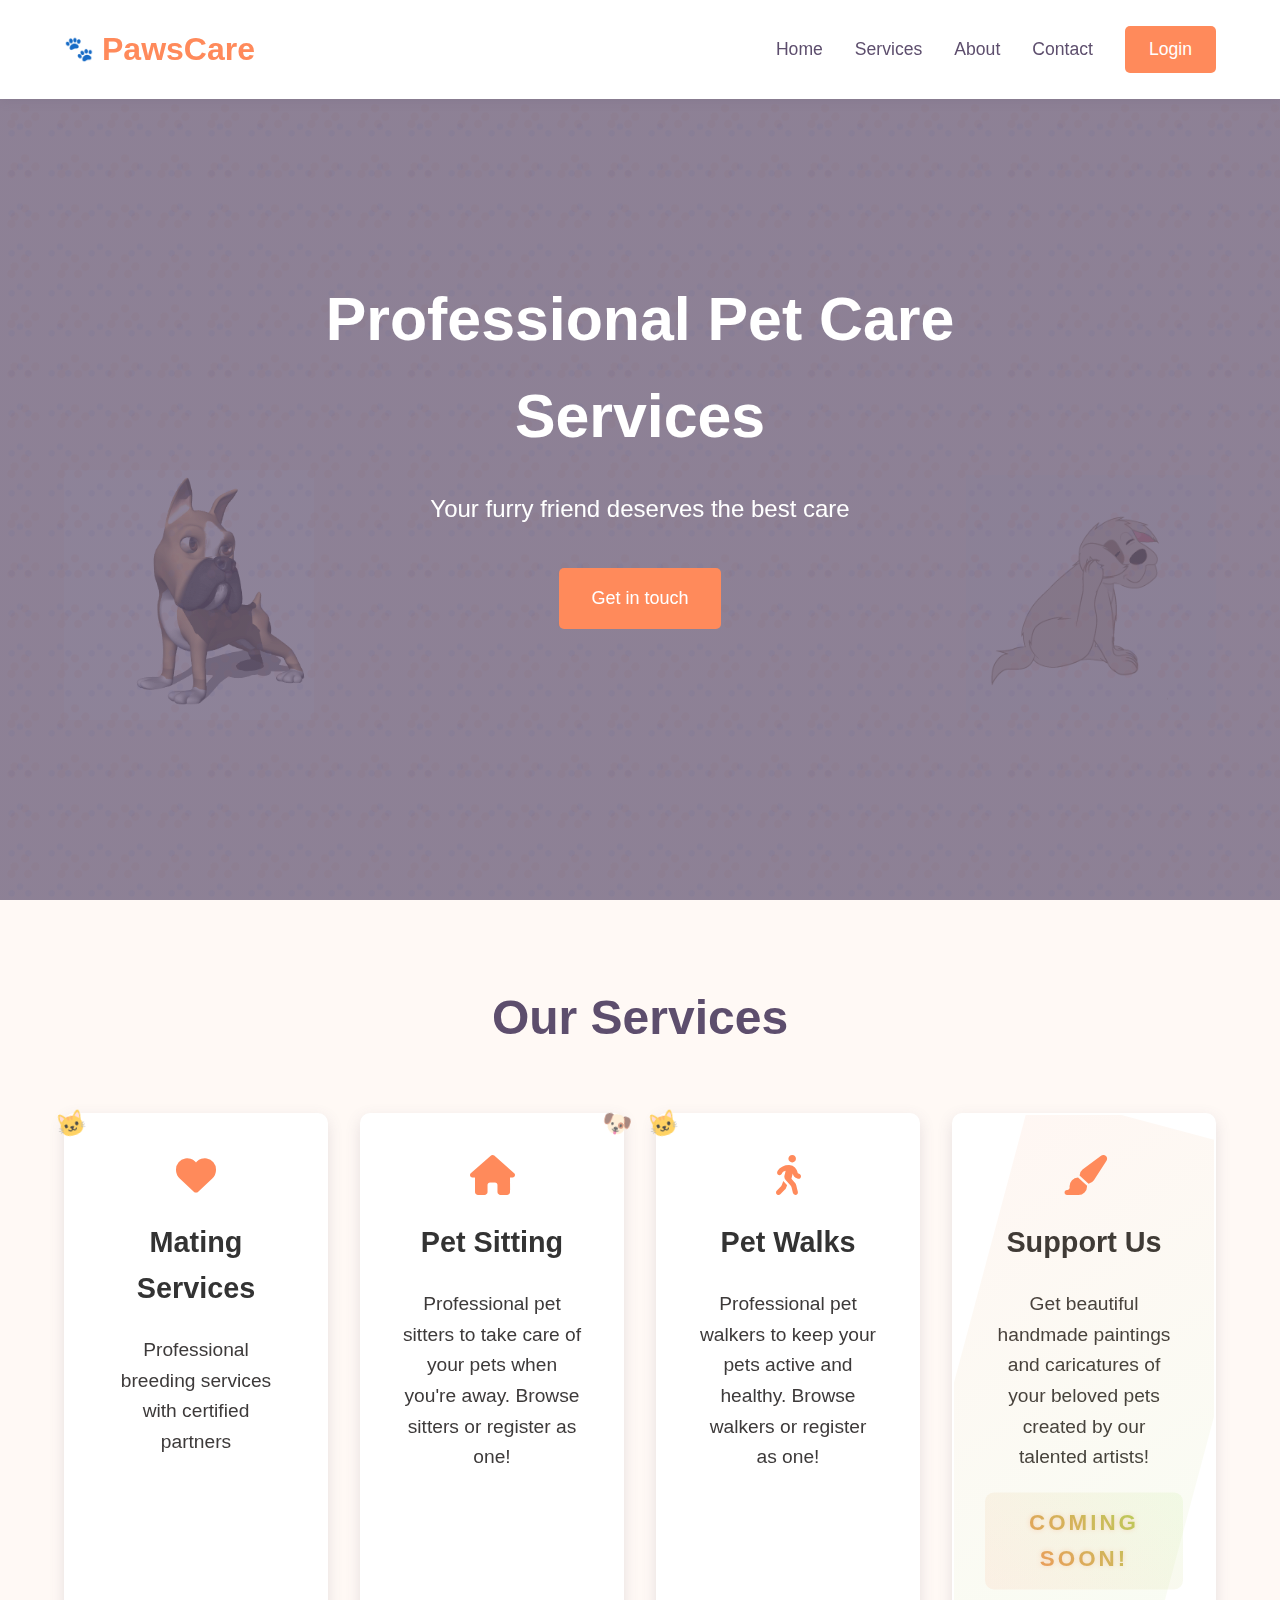
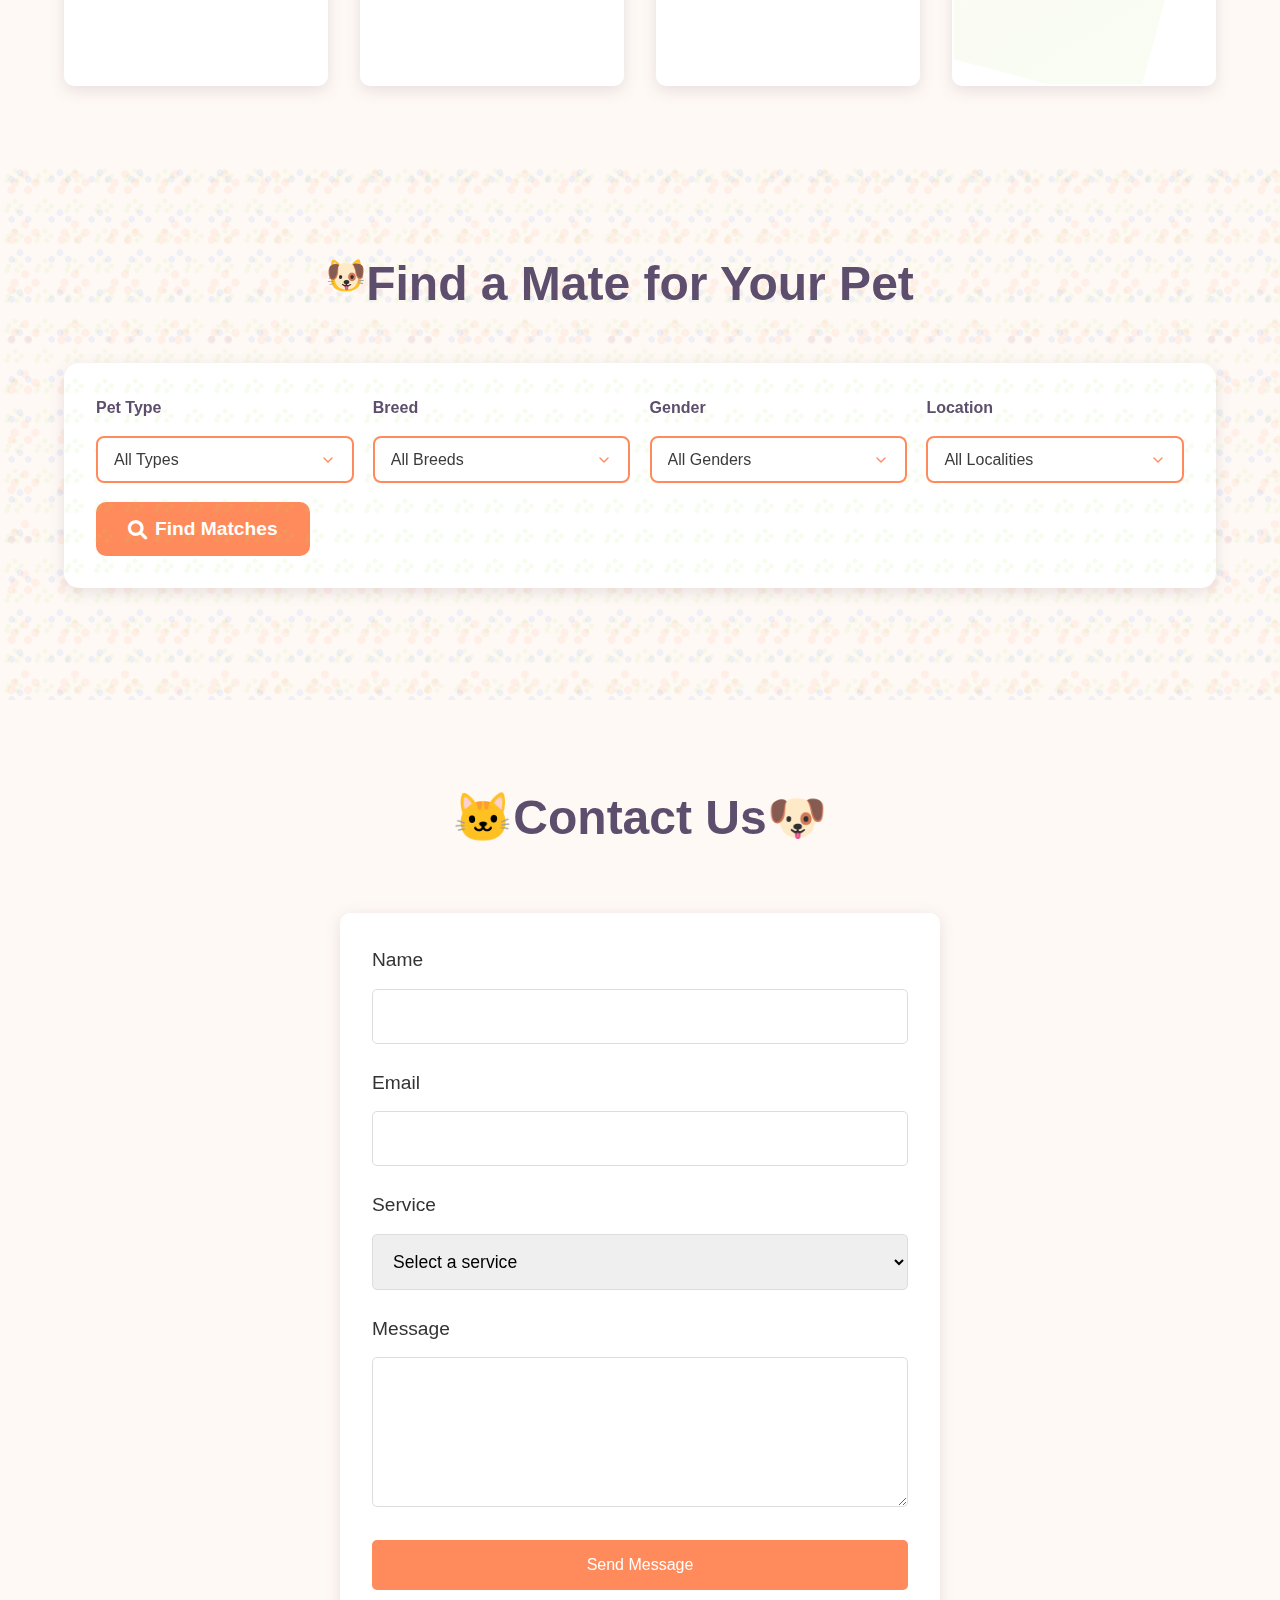
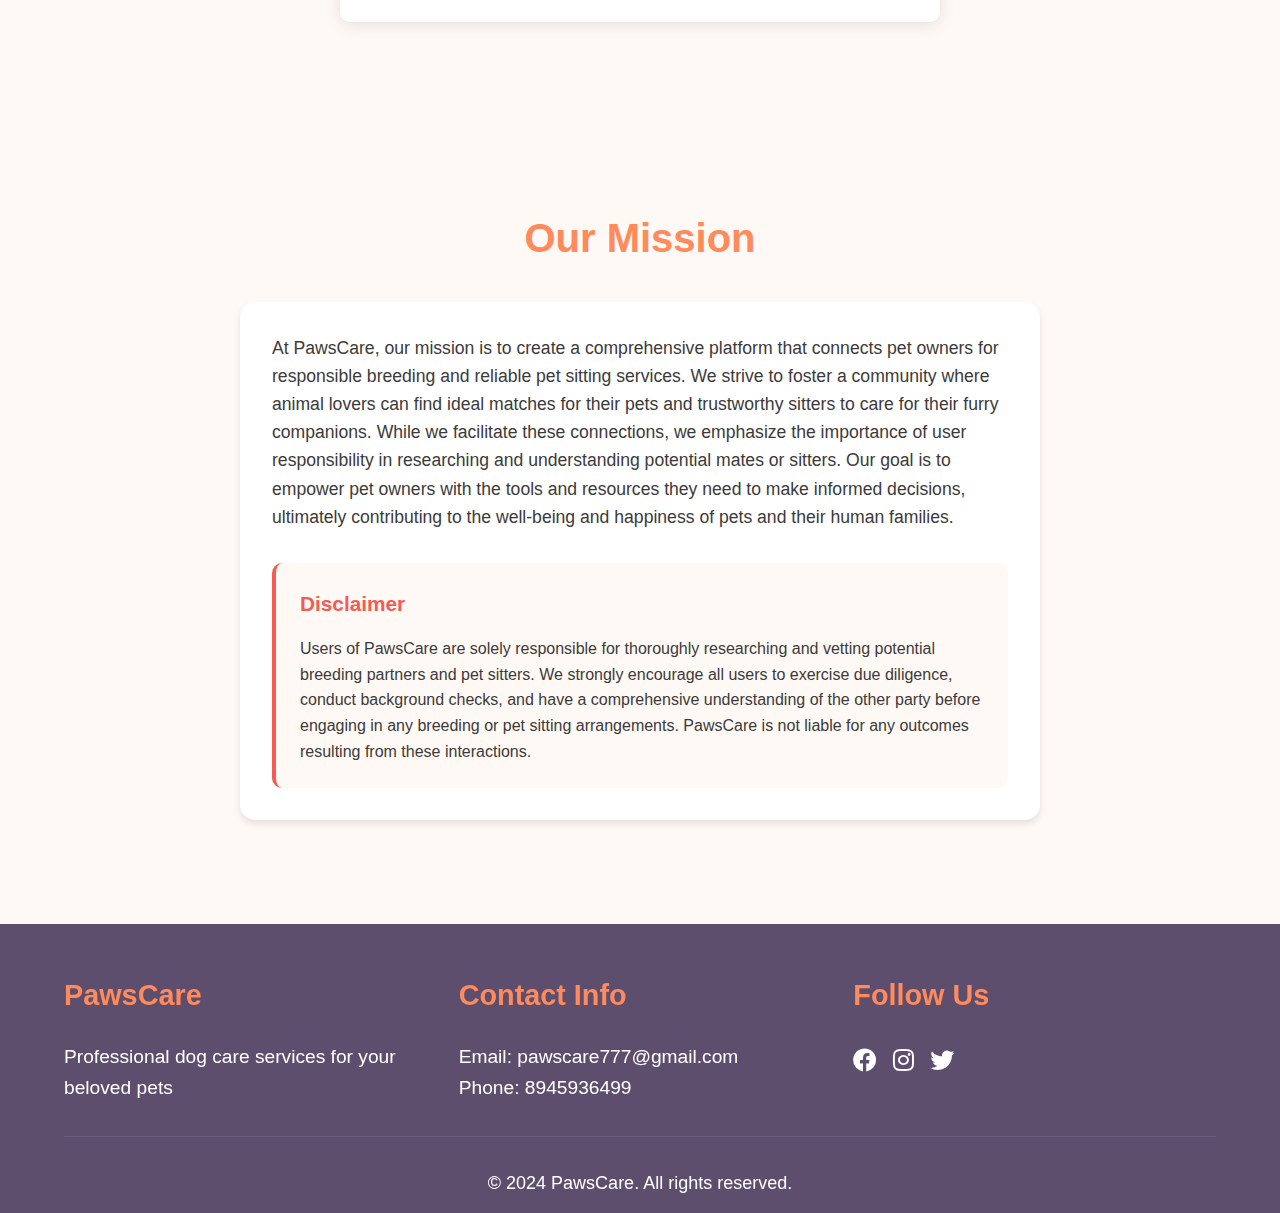
<file: index.html>
<!DOCTYPE html>
<html lang="en">
<head>
    <meta charset="UTF-8">
    <meta name="viewport" content="width=device-width, initial-scale=1.0">
    <title>PawsCare - Dog Services</title>
    <link rel="stylesheet" href="styles.css">
    <link rel="stylesheet" href="https://cdnjs.cloudflare.com/ajax/libs/font-awesome/6.0.0/css/all.min.css">
</head>
<body>
    <img src="images/pi7rqj85T.gif" alt="Decorative left" class="decorative-left">
    <img src="images/pc7rqMoLi.gif" alt="Decorative right" class="decorative-right">
    <!-- Auth Modal -->
    <div id="authModal" class="modal">
        <div class="modal-content">
            <span class="close-modal">&times;</span>
            <div class="auth-tabs">
                <button class="auth-tab active" data-tab="login">Login</button>
                <button class="auth-tab" data-tab="signup">Sign Up</button>
                                </div>
            
            <!-- Login Form -->
            <div id="loginForm" class="auth-form active">
                <h2>Login</h2>
                <form id="loginFormElement">
                    <div class="form-group">
                        <label for="loginEmail">Email</label>
                        <input type="email" id="loginEmail" required>
                            </div>
                    <div class="form-group">
                        <label for="loginPassword">Password</label>
                        <input type="password" id="loginPassword" required>
                        </div>
                    <button type="submit" class="submit-button">Login</button>
                </form>
                <p class="auth-switch">Don't have an account? <a href="#" class="switch-to-signup">Sign Up</a></p>
                    </div>

            <!-- Sign Up Form -->
            <div id="signupForm" class="auth-form">
                <h2>Sign Up</h2>
                <form id="signupFormElement">
                    <div class="form-group">
                        <label for="signupName">Full Name</label>
                        <input type="text" id="signupName" required>
                </div>
                    <div class="form-group">
                        <label for="signupEmail">Email</label>
                        <input type="email" id="signupEmail" required>
                </div>
                    <div class="form-group">
                        <label for="signupPhone">Phone Number</label>
                        <input type="tel" id="signupPhone" required>
            </div>
                    <div class="form-group">
                        <label for="signupPassword">Password</label>
                        <input type="password" id="signupPassword" required>
        </div>
                    <button type="submit" class="submit-button">Sign Up</button>
                </form>
                <p class="auth-switch">Already have an account? <a href="#" class="switch-to-login">Login</a></p>
        </div>

            <!-- OTP Verification Form -->
            <div id="otpForm" class="auth-form">
                <h2>Verify OTP</h2>
                <p class="otp-message">We've sent an OTP to your email/phone</p>
                <form id="otpFormElement">
                    <div class="form-group">
                        <label for="otp">Enter OTP</label>
                        <input type="text" id="otp" maxlength="6" required>
            </div>
                    <button type="submit" class="submit-button">Verify</button>
                </form>
                <p class="resend-otp">Didn't receive OTP? <a href="#" id="resendOtp">Resend</a></p>
                        </div>
                    </div>
                </div>

    <!-- Add Auth Button to Navbar -->
    <header>
        <nav class="navbar">
            <div class="logo">
                <h1>PawsCare</h1>
                        </div>
            <ul class="nav-links">
                <li><a href="#home">Home</a></li>
                <li><a href="#services">Services</a></li>
                <li><a href="#mission-statement">About</a></li>
                <li><a href="#contact">Contact</a></li>
                <li><button id="authButton" class="auth-button">Login</button></li>
            </ul>
            <div class="hamburger">
                <span></span>
                <span></span>
                <span></span>
                    </div>
        </nav>
    </header>

    <main>
        <section id="home" class="hero">
            <div class="hero-content">
                <h2>Professional Pet Care Services</h2>
                <p>Your furry friend deserves the best care</p>
                <a href="#contact" class="cta-button">Get in touch</a>
                </div>
        </section>

        <section id="services" class="services">
            <h2>Our Services</h2>
            <div class="services-grid">
                <div class="service-card" onclick="showPetProfileModal()">
                    <i class="fas fa-heart"></i>
                    <h3>Mating Services</h3>
                    <p>Professional breeding services with certified partners</p>
                        </div>
                <div class="service-card" onclick="showPetSittingModal()">
                    <i class="fas fa-home"></i>
                    <h3>Pet Sitting</h3>
                    <p>Professional pet sitters to take care of your pets when you're away. Browse sitters or register as one!</p>
                    </div>
                <div class="service-card" onclick="showPetWalksModal()">
                    <i class="fas fa-walking"></i>
                    <h3>Pet Walks</h3>
                    <p>Professional pet walkers to keep your pets active and healthy. Browse walkers or register as one!</p>
                </div>
                <div class="service-card" onclick="openPrintifyDesigner('all')">
                    <i class="fas fa-paint-brush"></i>
                    <h3>Support Us</h3>
                    <p>Get beautiful handmade paintings and caricatures of your beloved pets created by our talented artists!</p>
                    <div class="coming-soon-wrapper">
                        <span class="coming-soon-text">Coming Soon!</span>
                        <div class="paw-prints">
                            <i class="fas fa-paw"></i>
                            <i class="fas fa-paw"></i>
                            <i class="fas fa-paw"></i>
                        </div>
                    </div>
                </div>
            </div>
        </section>

        <!-- Support Us Modal -->
        <div id="printifyModal" class="modal">
            <div class="modal-content scrollable">
                <span class="close" onclick="closeModal('printifyModal')">&times;</span>
                <div class="design-options">
                    <h3>Custom Pet Artwork</h3>
                    <p class="design-description">Transform your beloved pet's photos into stunning handmade artwork created by our talented artists</p>
                    
                    <div class="artwork-options">
                        <div class="art-option">
                            <div class="art-preview">
                                <i class="fas fa-paint-brush"></i>
                                <h4>Handmade Paintings</h4>
                                <p>Beautiful, custom paintings of your pet in various styles and mediums</p>
                                <ul class="art-details">
                                    <li>Multiple size options available</li>
                                    <li>Choice of watercolor, acrylic, or oil</li>
                                    <li>Includes digital proof approval</li>
                                    <li>2-3 weeks completion time</li>
                                </ul>
                            </div>
                        </div>
                        
                        <div class="art-option">
                            <div class="art-preview">
                                <i class="fas fa-pencil-alt"></i>
                                <h4>Pet Caricatures</h4>
                                <p>Fun and playful caricature drawings that capture your pet's personality</p>
                                <ul class="art-details">
                                    <li>Digital or traditional medium</li>
                                    <li>Various styles available</li>
                                    <li>Perfect for gifts</li>
                                    <li>1-2 weeks completion time</li>
                                </ul>
                            </div>
                        </div>
                    </div>
                    
                    <div class="order-section">
                        <h4>Request Your Custom Artwork</h4>
                        <form id="artworkOrderForm">
                            <div class="form-group">
                                <label for="artworkType">Select Artwork Type:</label>
                                <select id="artworkType" required>
                                    <option value="">Choose an option</option>
                                    <option value="painting">Handmade Painting</option>
                                    <option value="caricature">Pet Caricature</option>
                                </select>
                            </div>
                            
                            <div class="form-group">
                                <label for="artworkSize">Size:</label>
                                <select id="artworkSize" required>
                                    <option value="">Choose a size</option>
                                    <option value="small">Small (8x10")</option>
                                    <option value="medium">Medium (11x14")</option>
                                    <option value="large">Large (16x20")</option>
                                </select>
                            </div>
                            
                            <div class="form-group">
                                <label for="artworkMedium">Medium:</label>
                                <select id="artworkMedium" required>
                                    <option value="">Choose a medium</option>
                                    <option value="watercolor">Watercolor</option>
                                    <option value="acrylic">Acrylic</option>
                                    <option value="oil">Oil Paint</option>
                                    <option value="digital">Digital</option>
                                </select>
                            </div>
                            
                            <div class="form-group">
                                <label for="petPhoto">Upload Pet Photo:</label>
                                <input type="file" id="petPhoto" accept="image/*" required>
                                <span class="file-info">Please provide a clear, high-quality photo of your pet</span>
                            </div>
                            
                            <div class="form-group">
                                <label for="specialInstructions">Special Instructions:</label>
                                <textarea id="specialInstructions" rows="4" placeholder="Any specific details or requests for the artist?"></textarea>
                            </div>
                            
                            <button type="submit" class="btn btn-primary">Submit Request</button>
                        </form>
                    </div>
                </div>
            </div>
        </div>

        <!-- Pet Profile Modal -->
        <div id="petProfileModal" class="modal">
            <div class="modal-content">
                <span class="close-modal">&times;</span>
                <h2>Register Your Pet for Mating</h2>
                <form id="petProfileForm">
                    <div class="form-row">
                        <div class="form-group">
                            <label for="petName">Pet Name</label>
                            <input type="text" id="petName" required>
                                </div>
                        <div class="form-group">
                            <label for="petType">Pet Type</label>
                            <select id="petType" required onchange="updatePetBreedOptions()">
                                <option value="">Select Type</option>
                                <option value="dog">Dog</option>
                                <option value="cat">Cat</option>
                            </select>
                            </div>
                        </div>
                    <div class="form-row">
                        <div class="form-group">
                            <label for="petBreed">Breed</label>
                            <select id="petBreed" required>
                    <option value="">Select Breed</option>
                </select>
                    </div>
                        <div class="form-group">
                            <label for="petAge">Age (years)</label>
                            <input type="number" id="petAge" min="0" max="30" required>
                                </div>
                            </div>
                    <div class="form-row">
                        <div class="form-group">
                            <label for="petGender">Gender</label>
                            <select id="petGender" required>
                    <option value="">Select Gender</option>
                    <option value="male">Male</option>
                    <option value="female">Female</option>
                </select>
                        </div>
                        <div class="form-group">
                            <label for="petLocality">Locality</label>
                            <select id="petLocality" required>
                                <option value="">Select Locality</option>
                </select>
            </div>
                        </div>
                    <div class="form-group">
                        <label for="petVaccination">Vaccination Status</label>
                        <select id="petVaccination" required>
                            <option value="">Select Status</option>
                            <option value="up-to-date">Up to Date</option>
                            <option value="partial">Partially Vaccinated</option>
                            <option value="not-vaccinated">Not Vaccinated</option>
                        </select>
                    </div>
                    <div class="form-group">
                        <label for="vaccinationDoc">Vaccination Document (JPG)</label>
                        <input type="file" id="vaccinationDoc" accept=".jpg,.jpeg" required>
                        <small class="file-info">Please upload vaccination certificate in JPG format (Max size: 5MB)</small>
                </div>
                    <div class="form-group">
                        <label for="petImage">Pet Photo</label>
                        <input type="file" id="petImage" accept="image/*">
                        </div>
                    <button type="submit" class="submit-button">Save Pet Profile</button>
                </form>
                    </div>
                </div>

        <!-- Pet Browsing Section -->
        <section class="pet-browsing" id="find-mate">
            <h2>Find a Mate for Your Pet</h2>
            <div class="pet-filters">
                <div class="filter-group">
                    <label for="pet-type">Pet Type</label>
                    <select id="pet-type">
                        <option value="">All Types</option>
                        <option value="dog">Dog</option>
                        <option value="cat">Cat</option>
                    </select>
                        </div>
                <div class="filter-group">
                    <label for="pet-breed">Breed</label>
                    <select id="pet-breed">
                        <option value="">All Breeds</option>
                    </select>
                    </div>
                <div class="filter-group">
                    <label for="pet-gender">Gender</label>
                    <select id="pet-gender">
                        <option value="">All Genders</option>
                        <option value="male">Male</option>
                        <option value="female">Female</option>
                    </select>
                </div>
                <div class="filter-group">
                    <label for="pet-locality">Location</label>
                    <select id="pet-locality">
                        <option value="">All Localities</option>
                    </select>
                </div>
                <button class="search-button" onclick="searchPets()">
                    <i class="fas fa-search"></i>
                    Find Matches
                            </button>
                        </div>
            <div id="pet-grid" class="pet-grid">
                <!-- Pet cards will be dynamically inserted here -->
                    </div>
        </section>

        <section id="contact" class="contact">
            <h2>Contact Us</h2>
            <form class="contact-form">
                <div class="form-group">
                    <label for="name">Name</label>
                    <input type="text" id="name" name="name" required>
                </div>
                <div class="form-group">
                    <label for="email">Email</label>
                    <input type="email" id="email" name="email" required>
            </div>
                <div class="form-group">
                    <label for="service">Service</label>
                    <select id="service" name="service" required>
                        <option value="">Select a service</option>
                        <option value="mating">Mating Services</option>
                        <option value="sitting">Pet Sitting</option>
                        <option value="walking">Dog Walking</option>
                        <option value="vet">Vet Consultation</option>
                    </select>
        </div>
                <div class="form-group">
                    <label for="message">Message</label>
                    <textarea id="message" name="message" required></textarea>
                        </div>
                <button type="submit" class="submit-button">Send Message</button>
            </form>
        </section>
    </main>

    <!-- Mission Statement Section -->
    <section class="mission-statement" id="mission-statement">
        <div class="container">
            <h2>Our Mission</h2>
            <div class="mission-content">
                <p>At PawsCare, our mission is to create a comprehensive platform that connects pet owners for responsible breeding and reliable pet sitting services. We strive to foster a community where animal lovers can find ideal matches for their pets and trustworthy sitters to care for their furry companions. While we facilitate these connections, we emphasize the importance of user responsibility in researching and understanding potential mates or sitters. Our goal is to empower pet owners with the tools and resources they need to make informed decisions, ultimately contributing to the well-being and happiness of pets and their human families.</p>
                
                <div class="disclaimer">
                    <h3>Disclaimer</h3>
                    <p>Users of PawsCare are solely responsible for thoroughly researching and vetting potential breeding partners and pet sitters. We strongly encourage all users to exercise due diligence, conduct background checks, and have a comprehensive understanding of the other party before engaging in any breeding or pet sitting arrangements. PawsCare is not liable for any outcomes resulting from these interactions.</p>
                                </div>
                            </div>
                        </div>
    </section>

    <footer>
        <div class="footer-content">
            <div class="footer-section">
                <h3>PawsCare</h3>
                <p>Professional dog care services for your beloved pets</p>
                    </div>
            <div class="footer-section">
                <h3>Contact Info</h3>
                <p>Email: pawscare777@gmail.com</p>
                <p>Phone: 8945936499</p>
                                </div>
            <div class="footer-section">
                <h3>Follow Us</h3>
                <div class="social-links">
                    <a href="#"><i class="fab fa-facebook"></i></a>
                    <a href="#"><i class="fab fa-instagram"></i></a>
                    <a href="#"><i class="fab fa-twitter"></i></a>
                            </div>
                        </div>
                    </div>
        <div class="footer-bottom">
            <p>&copy; 2024 PawsCare. All rights reserved.</p>
                                </div>
    </footer>

    <!-- Pet Sitting Modal -->
    <div id="petSittingModal" class="modal">
        <div class="modal-content">
            <span class="close-modal" onclick="hidePetSittingModal()">&times;</span>
            <div class="pet-sitting-tabs">
                <button class="pet-sitting-tab active" onclick="showPetSittingTab('browse')">Browse Sitters</button>
                <button class="pet-sitting-tab" onclick="showPetSittingTab('register')">Register as Sitter</button>
                            </div>

            <!-- Browse Sitters Section -->
            <div id="browseSitters" class="pet-sitting-section active">
                <div class="pet-sitter-search">
                    <h2>Find a Pet Sitter</h2>
                    <div class="search-filters">
                        <div class="filter-group">
                            <label for="locality">Locality</label>
                            <select id="locality" name="locality">
                                <option value="">Select Locality</option>
                                <!-- Darjeeling District -->
                                <option value="darjeeling">Darjeeling Town</option>
                                <option value="kurseong">Kurseong</option>
                                <option value="kalimpong">Kalimpong</option>
                                <option value="mirik">Mirik</option>
                                <option value="siliguri">Siliguri</option>
                                <option value="ghoom">Ghoom</option>
                                <option value="sonada">Sonada</option>
                                <option value="sukna">Sukna</option>
                                <option value="tindharia">Tindharia</option>
                                <option value="rangbull">Rangbull</option>
                                
                                <!-- Nearby Areas in West Bengal -->
                                <option value="jalpaiguri">Jalpaiguri</option>
                                <option value="alipurduar">Alipurduar</option>
                                <option value="coochbehar">Cooch Behar</option>
                                <option value="malbazar">Malbazar</option>
                                <option value="mainaguri">Mainaguri</option>
                                <option value="birpara">Birpara</option>
                                <option value="madarihat">Madarihat</option>
                                <option value="falakata">Falakata</option>
                                <option value="dhupguri">Dhupguri</option>
                                <option value="newmal">New Mal</option>
                                
                                <!-- Sikkim Areas -->
                                <option value="gangtok">Gangtok</option>
                                <option value="namchi">Namchi</option>
                                <option value="pelling">Pelling</option>
                                <option value="ravangla">Ravangla</option>
                                <option value="jorethang">Jorethang</option>
                                <option value="rangpo">Rangpo</option>
                                <option value="singtam">Singtam</option>
                                <option value="mangan">Mangan</option>
                                <option value="yuksom">Yuksom</option>
                                <option value="lachung">Lachung</option>
                                
                                <!-- Nepal Border Areas -->
                                <option value="pashupatinagar">Pashupatinagar</option>
                                <option value="ilam">Ilam</option>
                                <option value="bhadrapur">Bhadrapur</option>
                                <option value="birtamod">Birtamod</option>
                                <option value="damak">Damak</option>
                                
                                <!-- Tea Estate Areas -->
                                <option value="happyvalley">Happy Valley Tea Estate</option>
                                <option value="makaibari">Makaibari</option>
                                <option value="castleton">Castleton</option>
                                <option value="goodricke">Goodricke</option>
                                <option value="margaretshope">Margaret's Hope</option>
                                <option value="avongrove">Avongrove</option>
                                <option value="goomtee">Goomtee</option>
                                <option value="jungpana">Jungpana</option>
                                <option value="seeyok">Seeyok</option>
                                <option value="chamong">Chamong</option>
                                
                                <!-- Hill Stations & Tourist Areas -->
                                <option value="tigerhill">Tiger Hill</option>
                                <option value="batasialoop">Batasia Loop</option>
                                <option value="lebong">Lebong</option>
                                <option value="takdah">Takdah</option>
                                <option value="ranglirangliot">Rangli Rangliot</option>
                                <option value="senchal">Senchal</option>
                                <option value="dooteriah">Dooteriah</option>
                                <option value="jorebunglow">Jorebunglow</option>
                                <option value="tukvar">Tukvar</option>
                                <option value="bloomfield">Bloomfield</option>
                            </select>
                        </div>
                        <div class="filter-group">
                            <label for="petType">Pet Type</label>
                            <select id="petType" name="petType">
                                <option value="">All Pets</option>
                                <option value="dog">Dogs</option>
                                <option value="cat">Cats</option>
                                <option value="bird">Birds</option>
                                <option value="other">Other</option>
                            </select>
                                </div>
                        <button class="find-sitters-btn" onclick="findSitters()">
                            Find Sitters
                        </button>
                    </div>
                </div>

                <div class="sitters-grid" id="sittersGrid">
                    <!-- Sitters will be dynamically added here -->
            </div>
        </div>

            <!-- Register as Sitter Section -->
            <div id="registerSitter" class="pet-sitting-section">
                <h2>Register as a Pet Sitter</h2>
                <form id="sitterRegistrationForm" onsubmit="registerAsSitter(event)">
                    <div class="form-row">
                        <div class="form-group">
                            <label for="sitterName">Full Name</label>
                            <input type="text" id="sitterName" required>
                                </div>
                        <div class="form-group">
                            <label for="sitterPhone">Phone Number</label>
                            <input type="tel" id="sitterPhone" required>
                            </div>
                        </div>
                    <div class="form-group">
                        <label for="sitterEmail">Email</label>
                        <input type="email" id="sitterEmail" required>
                    </div>
                    <div class="form-row">
                        <div class="form-group">
                            <label for="sitterLocality">Your Locality</label>
                            <select id="sitterLocality" required>
                                <option value="">Select Locality</option>
                                <!-- Darjeeling District -->
                                <option value="darjeeling">Darjeeling Town</option>
                                <option value="kurseong">Kurseong</option>
                                <option value="kalimpong">Kalimpong</option>
                                <option value="mirik">Mirik</option>
                                <option value="siliguri">Siliguri</option>
                                <option value="ghoom">Ghoom</option>
                                <option value="sonada">Sonada</option>
                                <option value="sukna">Sukna</option>
                                <option value="tindharia">Tindharia</option>
                                <option value="rangbull">Rangbull</option>
                                
                                <!-- Nearby Areas in West Bengal -->
                                <option value="jalpaiguri">Jalpaiguri</option>
                                <option value="alipurduar">Alipurduar</option>
                                <option value="coochbehar">Cooch Behar</option>
                                <option value="malbazar">Malbazar</option>
                                <option value="mainaguri">Mainaguri</option>
                                <option value="birpara">Birpara</option>
                                <option value="madarihat">Madarihat</option>
                                <option value="falakata">Falakata</option>
                                <option value="dhupguri">Dhupguri</option>
                                <option value="newmal">New Mal</option>
                                
                                <!-- Sikkim Areas -->
                                <option value="gangtok">Gangtok</option>
                                <option value="namchi">Namchi</option>
                                <option value="pelling">Pelling</option>
                                <option value="ravangla">Ravangla</option>
                                <option value="jorethang">Jorethang</option>
                                <option value="rangpo">Rangpo</option>
                                <option value="singtam">Singtam</option>
                                <option value="mangan">Mangan</option>
                                <option value="yuksom">Yuksom</option>
                                <option value="lachung">Lachung</option>
                                
                                <!-- Nepal Border Areas -->
                                <option value="pashupatinagar">Pashupatinagar</option>
                                <option value="ilam">Ilam</option>
                                <option value="bhadrapur">Bhadrapur</option>
                                <option value="birtamod">Birtamod</option>
                                <option value="damak">Damak</option>
                                
                                <!-- Tea Estate Areas -->
                                <option value="happyvalley">Happy Valley Tea Estate</option>
                                <option value="makaibari">Makaibari</option>
                                <option value="castleton">Castleton</option>
                                <option value="goodricke">Goodricke</option>
                                <option value="margaretshope">Margaret's Hope</option>
                                <option value="avongrove">Avongrove</option>
                                <option value="goomtee">Goomtee</option>
                                <option value="jungpana">Jungpana</option>
                                <option value="seeyok">Seeyok</option>
                                <option value="chamong">Chamong</option>
                                
                                <!-- Hill Stations & Tourist Areas -->
                                <option value="tigerhill">Tiger Hill</option>
                                <option value="batasialoop">Batasia Loop</option>
                                <option value="lebong">Lebong</option>
                                <option value="takdah">Takdah</option>
                                <option value="ranglirangliot">Rangli Rangliot</option>
                                <option value="senchal">Senchal</option>
                                <option value="dooteriah">Dooteriah</option>
                                <option value="jorebunglow">Jorebunglow</option>
                                <option value="tukvar">Tukvar</option>
                                <option value="bloomfield">Bloomfield</option>
                            </select>
                                </div>
                        <div class="form-group">
                            <label for="sitterExperience">Years of Experience</label>
                            <input type="number" id="sitterExperience" min="0" required>
                            </div>
                        </div>
                    <div class="form-group">
                        <label>Pet Types You Can Handle</label>
                        <div class="checkbox-group">
                            <label><input type="checkbox" value="dog"> Dogs</label>
                            <label><input type="checkbox" value="cat"> Cats</label>
                            <label><input type="checkbox" value="bird"> Birds</label>
                            <label><input type="checkbox" value="other"> Other</label>
                    </div>
                                </div>
                    <div class="form-group">
                        <label for="sitterBio">About You</label>
                        <textarea id="sitterBio" rows="4" required></textarea>
                            </div>
                    <div class="form-group">
                        <label for="sitterPhoto">Profile Photo</label>
                        <input type="file" id="sitterPhoto" accept="image/*">
                        </div>
                    <button type="submit" class="submit-button">Register as Sitter</button>
            </form>
                    </div>
                </div>
            </div>

    <!-- Pet Walks Modal -->
    <div id="petWalksModal" class="modal">
        <div class="modal-content">
            <span class="close-modal" onclick="hidePetWalksModal()">&times;</span>
            <div class="pet-walks-tabs">
                <button class="pet-walks-tab active" onclick="showPetWalksTab('browse')">Browse Walkers</button>
                <button class="pet-walks-tab" onclick="showPetWalksTab('register')">Register as Walker</button>
        </div>

            <!-- Browse Walkers Section -->
            <div id="browseWalkers" class="pet-walks-section active">
                <div class="pet-walker-search">
                    <h2>Find a Pet Walker</h2>
                    <div class="search-filters">
                        <div class="filter-group">
                            <label for="walkerLocality">Locality</label>
                            <select id="walkerLocality" name="walkerLocality">
                                <option value="">Select Locality</option>
                                <!-- Darjeeling District -->
                                <option value="darjeeling">Darjeeling Town</option>
                        <option value="kurseong">Kurseong</option>
                                <option value="kalimpong">Kalimpong</option>
                                <option value="mirik">Mirik</option>
                        <option value="siliguri">Siliguri</option>
                                <option value="ghoom">Ghoom</option>
                                <option value="sonada">Sonada</option>
                                <option value="sukna">Sukna</option>
                                <option value="tindharia">Tindharia</option>
                                <option value="rangbull">Rangbull</option>
                                
                                <!-- Nearby Areas in West Bengal -->
                                <option value="jalpaiguri">Jalpaiguri</option>
                                <option value="alipurduar">Alipurduar</option>
                                <option value="coochbehar">Cooch Behar</option>
                                <option value="malbazar">Malbazar</option>
                                <option value="mainaguri">Mainaguri</option>
                                <option value="birpara">Birpara</option>
                                <option value="madarihat">Madarihat</option>
                                <option value="falakata">Falakata</option>
                                <option value="dhupguri">Dhupguri</option>
                                <option value="newmal">New Mal</option>
                                
                                <!-- Sikkim Areas -->
                                <option value="gangtok">Gangtok</option>
                                <option value="namchi">Namchi</option>
                                <option value="pelling">Pelling</option>
                                <option value="ravangla">Ravangla</option>
                                <option value="jorethang">Jorethang</option>
                                <option value="rangpo">Rangpo</option>
                                <option value="singtam">Singtam</option>
                                <option value="mangan">Mangan</option>
                                <option value="yuksom">Yuksom</option>
                                <option value="lachung">Lachung</option>
                                
                                <!-- Nepal Border Areas -->
                                <option value="pashupatinagar">Pashupatinagar</option>
                                <option value="ilam">Ilam</option>
                                <option value="bhadrapur">Bhadrapur</option>
                                <option value="birtamod">Birtamod</option>
                                <option value="damak">Damak</option>
                                
                                <!-- Tea Estate Areas -->
                                <option value="happyvalley">Happy Valley Tea Estate</option>
                                <option value="makaibari">Makaibari</option>
                                <option value="castleton">Castleton</option>
                                <option value="goodricke">Goodricke</option>
                                <option value="margaretshope">Margaret's Hope</option>
                                <option value="avongrove">Avongrove</option>
                                <option value="goomtee">Goomtee</option>
                                <option value="jungpana">Jungpana</option>
                                <option value="seeyok">Seeyok</option>
                                <option value="chamong">Chamong</option>
                                
                                <!-- Hill Stations & Tourist Areas -->
                                <option value="tigerhill">Tiger Hill</option>
                                <option value="batasialoop">Batasia Loop</option>
                                <option value="lebong">Lebong</option>
                                <option value="takdah">Takdah</option>
                                <option value="ranglirangliot">Rangli Rangliot</option>
                                <option value="senchal">Senchal</option>
                                <option value="dooteriah">Dooteriah</option>
                                <option value="jorebunglow">Jorebunglow</option>
                                <option value="tukvar">Tukvar</option>
                                <option value="bloomfield">Bloomfield</option>
                    </select>
                </div>
                        <div class="filter-group">
                            <label for="walkPetType">Pet Type</label>
                            <select id="walkPetType" name="walkPetType">
                                <option value="">All Pets</option>
                                <option value="dog">Dogs</option>
                                <option value="cat">Cats</option>
                                <option value="other">Other</option>
                            </select>
                        </div>
                        <button class="find-walkers-btn" onclick="searchWalkers()">
                            Find Walkers
                </button>
                </div>
            </div>

                <div class="walkers-grid" id="walkersGrid">
                    <!-- Walkers will be dynamically added here -->
            </div>
        </div>

            <!-- Register as Walker Section -->
            <div id="registerWalker" class="pet-walks-section">
                <h2>Register as a Pet Walker</h2>
                <form id="walkerRegistrationForm" onsubmit="registerAsWalker(event)">
                    <div class="form-row">
                        <div class="form-group">
                            <label for="walkerName">Full Name</label>
                            <input type="text" id="walkerName" required>
                                </div>
                        <div class="form-group">
                            <label for="walkerPhone">Phone Number</label>
                            <input type="tel" id="walkerPhone" required>
                                </div>
                            </div>
                    <div class="form-group">
                        <label for="walkerEmail">Email</label>
                        <input type="email" id="walkerEmail" required>
                        </div>
                    <div class="form-row">
                        <div class="form-group">
                            <label for="walkerLocality">Your Locality</label>
                            <select id="walkerLocality" required>
                                <option value="">Select Locality</option>
                                <option value="downtown">Downtown</option>
                                <option value="suburb">Suburb</option>
                                <option value="north">North Area</option>
                                <option value="south">South Area</option>
                            </select>
                        </div>
                        <div class="form-group">
                            <label for="walkerExperience">Years of Experience</label>
                            <input type="number" id="walkerExperience" min="0" required>
                        </div>
                    </div>
                    <div class="form-group">
                        <label>Pet Types You Can Walk</label>
                        <div class="checkbox-group">
                            <label><input type="checkbox" value="dog"> Dogs</label>
                            <label><input type="checkbox" value="cat"> Cats</label>
                            <label><input type="checkbox" value="other"> Other</label>
                                </div>
                                </div>
                    <div class="form-group">
                        <label for="walkerSchedule">Available Schedule</label>
                        <div class="checkbox-group schedule-group">
                            <label><input type="checkbox" value="morning"> Morning</label>
                            <label><input type="checkbox" value="afternoon"> Afternoon</label>
                            <label><input type="checkbox" value="evening"> Evening</label>
                            <label><input type="checkbox" value="weekend"> Weekends</label>
                            </div>
                        </div>
                    <div class="form-group">
                        <label for="walkerBio">About You</label>
                        <textarea id="walkerBio" rows="4" required></textarea>
                        </div>
                    <div class="form-group">
                        <label for="walkerPhoto">Profile Photo</label>
                        <input type="file" id="walkerPhoto" accept="image/*">
                        </div>
                    <button type="submit" class="submit-button">Register as Walker</button>
            </form>
                    </div>
                                </div>
                                </div>

    <script src="apiService.js"></script>
    <script>
        // Auth Modal Elements
        const authModal = document.getElementById('authModal');
        const authButton = document.getElementById('authButton');
        const closeModal = document.querySelector('.close-modal');
        const authTabs = document.querySelectorAll('.auth-tab');
        const authForms = document.querySelectorAll('.auth-form');
        const switchToSignup = document.querySelector('.switch-to-signup');
        const switchToLogin = document.querySelector('.switch-to-login');
        const loginForm = document.getElementById('loginFormElement');
        const signupForm = document.getElementById('signupFormElement');
        const otpForm = document.getElementById('otpFormElement');
        const resendOtp = document.getElementById('resendOtp');

        // User data storage
        let users = JSON.parse(localStorage.getItem('users')) || [];
        let currentUser = JSON.parse(localStorage.getItem('currentUser')) || null;
        let pendingUser = null;

        // Update auth button based on login status
        function updateAuthButton() {
            if (currentUser) {
                authButton.textContent = `Welcome, ${currentUser.name.split(' ')[0]}`;
                authButton.classList.add('logged-in');
                
                // Create logout dropdown if it doesn't exist
                if (!document.querySelector('.auth-dropdown')) {
                    const dropdown = document.createElement('div');
                    dropdown.className = 'auth-dropdown';
                    
                    const logoutBtn = document.createElement('button');
                    logoutBtn.className = 'logout-button';
                    logoutBtn.textContent = 'Logout';
                    logoutBtn.onclick = logoutUser;
                    
                    dropdown.appendChild(logoutBtn);
                    authButton.parentNode.appendChild(dropdown);
                    
                    // Show dropdown on auth button click when logged in
                    authButton.onclick = function(e) {
                        e.stopPropagation();
                        dropdown.classList.toggle('show');
                    };
                    
                    // Hide dropdown when clicking elsewhere
                    document.addEventListener('click', function() {
                        dropdown.classList.remove('show');
                    });
                }
                
                updateNavbar(); // Update navbar elements
            } else {
                authButton.textContent = 'Login';
                authButton.classList.remove('logged-in');
                
                // Remove dropdown if it exists
                const dropdown = document.querySelector('.auth-dropdown');
                if (dropdown) {
                    dropdown.remove();
                }
                
                // Reset auth button click to show login modal
                authButton.onclick = showModal;
                
                updateNavbar(); // Update navbar elements
            }
        }

        // Logout function
        function logoutUser() {
            localStorage.removeItem('currentUser');
            currentUser = null;
            updateAuthButton();
            alert('Logged out successfully!');
        }

        // Show modal
        function showModal() {
            authModal.style.display = 'block';
            document.body.style.overflow = 'hidden';
        }

        // Hide modal
        function hideModal() {
            authModal.style.display = 'none';
            document.body.style.overflow = 'auto';
        }

        // Switch between auth forms
        function switchForm(formId) {
            authForms.forEach(form => {
                form.classList.remove('active');
                if (form.id === formId) {
                    form.classList.add('active');
                }
            });
        }

        // Generate random OTP
        function generateOTP() {
            return Math.floor(100000 + Math.random() * 900000).toString();
        }

        // Handle login
        loginForm.addEventListener('submit', (e) => {
            e.preventDefault();
            const email = document.getElementById('loginEmail').value;
            const password = document.getElementById('loginPassword').value;

            const user = users.find(u => u.email === email && u.password === password);
            if (user) {
                currentUser = user;
                localStorage.setItem('currentUser', JSON.stringify(currentUser));
                updateAuthButton();
                hideModal();
                alert('Login successful!');
            } else {
                alert('Invalid credentials');
            }
        });

        // Handle signup
        signupForm.addEventListener('submit', (e) => {
            e.preventDefault();
            const name = document.getElementById('signupName').value;
            const email = document.getElementById('signupEmail').value;
            const phone = document.getElementById('signupPhone').value;
            const password = document.getElementById('signupPassword').value;

            // Check if user already exists
            if (users.some(u => u.email === email)) {
                alert('Email already registered');
                return;
            }

            pendingUser = { name, email, phone, password };
            const otp = generateOTP();
            localStorage.setItem('pendingOTP', otp);
            
            // In a real app, send OTP to email/phone
            alert(`OTP sent to ${email}. For demo purposes, your OTP is: ${otp}`);
            
            switchForm('otpForm');
        });

        // Handle OTP verification
        otpForm.addEventListener('submit', (e) => {
            e.preventDefault();
            const otp = document.getElementById('otp').value;
            const storedOTP = localStorage.getItem('pendingOTP');

            if (otp === storedOTP) {
                users.push(pendingUser);
                localStorage.setItem('users', JSON.stringify(users));
                currentUser = pendingUser;
                localStorage.setItem('currentUser', JSON.stringify(currentUser));
                updateAuthButton();
                hideModal();
                alert('Account created successfully!');
            } else {
                alert('Invalid OTP');
            }
        });

        // Event Listeners
        authButton.addEventListener('click', function(e) {
            if (!currentUser) {
                showModal();
            }
        });

        closeModal.addEventListener('click', hideModal);

        window.addEventListener('click', (e) => {
            if (e.target === authModal) {
                hideModal();
            }
        });

        authTabs.forEach(tab => {
            tab.addEventListener('click', () => {
                authTabs.forEach(t => t.classList.remove('active'));
                tab.classList.add('active');
                switchForm(tab.dataset.tab + 'Form');
            });
        });

        switchToSignup.addEventListener('click', (e) => {
            e.preventDefault();
            authTabs[1].click();
        });

        switchToLogin.addEventListener('click', (e) => {
            e.preventDefault();
            authTabs[0].click();
        });

        resendOtp.addEventListener('click', (e) => {
            e.preventDefault();
            const otp = generateOTP();
            localStorage.setItem('pendingOTP', otp);
            alert(`New OTP sent. For demo purposes, your OTP is: ${otp}`);
        });

        // Initialize
        document.addEventListener('DOMContentLoaded', () => {
            updateAuthButton();
            renderPets();
            updateFilterOptions();
            populateDropdowns();
            populatePetLocalityOptions();
            
            // Populate search breed and locality dropdowns
            populateSearchBreedOptions();
            populateSearchLocalityOptions();
            
            // Add event listeners for search filters
            document.getElementById('pet-type').addEventListener('change', updateSearchBreedOptions);
            document.getElementById('pet-breed').addEventListener('change', searchPets);
            document.getElementById('pet-gender').addEventListener('change', searchPets);
            document.getElementById('pet-locality').addEventListener('change', searchPets);
        });

        // Pet Profile Management
        const petProfileModal = document.getElementById('petProfileModal');
        const petProfileForm = document.getElementById('petProfileForm');
        const petGrid = document.getElementById('pet-grid');
        const filterType = document.getElementById('pet-type');
        const filterBreed = document.getElementById('pet-breed');
        const filterGender = document.getElementById('pet-gender');
        const filterLocality = document.getElementById('pet-locality');

        // Show pet profile modal
        function showPetProfileModal() {
            if (!currentUser) {
                alert('Please login to register your pet for mating services');
                showModal(); // Show the login modal instead
                return;
            }
            petProfileModal.style.display = 'block';
            document.body.style.overflow = 'hidden';
            
            // Initialize breed options if pet type already selected
            if (document.getElementById('petType').value) {
                updatePetBreedOptions();
            }
            
            // Populate locality dropdown
            populatePetLocalityOptions();
        }

        // Hide pet profile modal
        function hidePetProfileModal() {
            petProfileModal.style.display = 'none';
            document.body.style.overflow = 'auto';
            petProfileForm.reset(); // Reset form when closing
        }

        // Add event listener to close modal
        const closePetProfileModal = petProfileModal.querySelector('.close-modal');
        closePetProfileModal.addEventListener('click', hidePetProfileModal);

        // Close modal when clicking outside
        window.addEventListener('click', (e) => {
            if (e.target === petProfileModal) {
                hidePetProfileModal();
            }
        });

        // Allow scrolling within modal content
        const modalContent = petProfileModal.querySelector('.modal-content');
        modalContent.style.maxHeight = '80vh';
        modalContent.style.overflowY = 'auto';

        // Handle pet profile form submission
        petProfileForm.addEventListener('submit', async (e) => {
            e.preventDefault();
            
            const petData = {
                ownerId: currentUser.email,
                name: document.getElementById('petName').value,
                type: document.getElementById('petType').value,
                breed: document.getElementById('petBreed').value,
                age: document.getElementById('petAge').value,
                gender: document.getElementById('petGender').value,
                locality: document.getElementById('petLocality').value,
                vaccination: document.getElementById('petVaccination').value,
                image: null,
                vaccinationDoc: null
            };

            // Handle image upload
            const imageFile = document.getElementById('petImage').files[0];
            if (imageFile) {
                petData.image = URL.createObjectURL(imageFile);
            }

            // Handle vaccination PDF
            const vaccinationFile = document.getElementById('vaccinationDoc').files[0];
            if (vaccinationFile) {
                if (vaccinationFile.size > 5 * 1024 * 1024) { // 5MB limit
                    alert('Vaccination document must be less than 5MB');
                    return;
                }
                petData.vaccinationDoc = URL.createObjectURL(vaccinationFile);
            }

            try {
                const response = await apiService.registerPet(petData);
                if (response.success) {
                    alert('Pet profile added successfully!');
                    renderPets();
                    updateFilterOptions();
                    hidePetProfileModal();
                } else {
                    alert('Failed to add pet profile. Please try again.');
                }
            } catch (error) {
                console.error('Error registering pet:', error);
                alert('An error occurred. Please try again.');
            }
        });

        // Render pets in the grid
        async function renderPets(filteredPets = null) {
            petGrid.innerHTML = '<div class="loading">Loading pets...</div>';
            
            try {
                const response = await apiService.getPets();
                if (response.success) {
                    const pets = filteredPets || response.data;
                    petGrid.innerHTML = '';
                    
                    pets.forEach(pet => {
                        const petCard = document.createElement('div');
                        petCard.className = 'pet-card';
                        petCard.innerHTML = `
                            <div class="pet-image">
                                ${pet.image ? `<img src="${pet.image}" alt="${pet.name}">` : 
                                    `<i class="fas fa-paw"></i>`}
                            </div>
                            <div class="pet-info">
                                <h3>${pet.name}</h3>
                                <p><strong>Type:</strong> ${pet.type}</p>
                                <p><strong>Breed:</strong> ${pet.breed}</p>
                                <p><strong>Age:</strong> ${pet.age} years</p>
                                <p><strong>Gender:</strong> ${pet.gender}</p>
                                <p><strong>Locality:</strong> ${pet.locality}</p>
                                <p><strong>Vaccination:</strong> ${pet.vaccination}</p>
                                ${pet.vaccinationDoc ? `
                                    <div class="vaccination-doc">
                                        <a href="${pet.vaccinationDoc}" target="_blank" class="view-doc-btn">
                                            <i class="fas fa-image"></i> View Vaccination Certificate
                                        </a>
                                    </div>
                                ` : ''}
                            </div>
                            <button class="contact-button" onclick="contactService('owner', '${pet.id}', '${pet.name}')">
                                Contact Owner
                            </button>
                        `;
                        petGrid.appendChild(petCard);
                    });
                } else {
                    petGrid.innerHTML = '<div class="error">Failed to load pets. Please try again.</div>';
                }
            } catch (error) {
                console.error('Error loading pets:', error);
                petGrid.innerHTML = '<div class="error">An error occurred. Please try again.</div>';
            }
        }

        // Search pets
        async function searchPets() {
            const filters = {
                type: document.getElementById('pet-type').value,
                breed: document.getElementById('pet-breed').value,
                gender: document.getElementById('pet-gender').value,
                locality: document.getElementById('pet-locality').value
            };

            try {
                const response = await apiService.getPets(filters);
                if (response.success) {
                    renderPets(response.data);
                } else {
                    alert('Failed to search pets. Please try again.');
                }
            } catch (error) {
                console.error('Error searching pets:', error);
                alert('An error occurred. Please try again.');
            }
        }

        // Display sitters
        async function displaySitters() {
            const sittersGrid = document.getElementById('sittersGrid');
            const locality = document.getElementById('locality').value;
            const petType = document.getElementById('petType').value;

            sittersGrid.innerHTML = '<div class="loading">Loading sitters...</div>';

            try {
                const response = await apiService.getSitters({
                    locality,
                    petType
                });

                if (response.success) {
                    sittersGrid.innerHTML = response.data.map(sitter => `
                        <div class="profile-card">
                            <img src="${sitter.photo}" alt="${sitter.name}" class="profile-photo">
                            <div class="profile-info">
                                <h3>${sitter.name}</h3>
                                <p class="location"><i class="fas fa-map-marker-alt"></i> ${sitter.locality}</p>
                                <p class="experience">${sitter.experience} years experience</p>
                                <div class="rating">
                                    ${getStarRating(sitter.rating)}
                                    <span>(${sitter.reviews.length} reviews)</span>
                                </div>
                                <p class="about">${sitter.bio}</p>
                                <div class="pet-types">
                                    <strong>Pets:</strong> ${sitter.petTypes.join(', ')}
                                </div>
                                <button onclick="showReviewModal('${sitter.id}', 'sitter')" class="review-btn">Write Review</button>
                                <div class="reviews-section">
                                    <h4>Recent Reviews</h4>
                                    ${getRecentReviews(sitter.reviews)}
                                </div>
                            </div>
                        </div>
                    `).join('');
                } else {
                    sittersGrid.innerHTML = '<div class="error">Failed to load sitters. Please try again.</div>';
                }
            } catch (error) {
                console.error('Error loading sitters:', error);
                sittersGrid.innerHTML = '<div class="error">An error occurred. Please try again.</div>';
            }
        }

        // Display walkers
        async function displayWalkers() {
            const walkersGrid = document.getElementById('walkersGrid');
            const locality = document.getElementById('walkerLocality').value;
            const petType = document.getElementById('walkPetType').value;

            walkersGrid.innerHTML = '<div class="loading">Loading walkers...</div>';

            try {
                const response = await apiService.getWalkers({
                    locality,
                    petType
                });

                if (response.success) {
                    walkersGrid.innerHTML = response.data.map(walker => `
                        <div class="profile-card">
                            <img src="${walker.photo}" alt="${walker.name}" class="profile-photo">
                            <div class="profile-info">
                                <h3>${walker.name}</h3>
                                <p class="location"><i class="fas fa-map-marker-alt"></i> ${walker.locality}</p>
                                <p class="experience">${walker.experience} years experience</p>
                                <div class="rating">
                                    ${getStarRating(walker.rating)}
                                    <span>(${walker.reviews.length} reviews)</span>
                                </div>
                                <p class="about">${walker.bio}</p>
                                <div class="pet-types">
                                    <strong>Pets:</strong> ${walker.petTypes.join(', ')}
                                </div>
                                <button onclick="showReviewModal('${walker.id}', 'walker')" class="review-btn">Write Review</button>
                                <div class="reviews-section">
                                    <h4>Recent Reviews</h4>
                                    ${getRecentReviews(walker.reviews)}
                                </div>
                            </div>
                        </div>
                    `).join('');
                } else {
                    walkersGrid.innerHTML = '<div class="error">Failed to load walkers. Please try again.</div>';
                }
            } catch (error) {
                console.error('Error loading walkers:', error);
                walkersGrid.innerHTML = '<div class="error">An error occurred. Please try again.</div>';
            }
        }

        // Register as sitter
        async function registerAsSitter(event) {
            event.preventDefault();
            const form = document.getElementById('sitterRegistrationForm');
            const formData = new FormData(form);
            
            const sitterData = {
                name: formData.get('sitterName'),
                locality: formData.get('sitterLocality'),
                experience: formData.get('sitterExperience'),
                petTypes: getPetTypes(),
                about: formData.get('sitterBio'),
                profilePhoto: formData.get('sitterPhoto') || 'images/default-avatar.jpg'
            };

            try {
                const response = await apiService.registerSitter(sitterData);
                if (response.success) {
                    alert('Thank you for registering as a pet sitter! Your profile has been created.');
                    displaySitters();
                    form.reset();
                } else {
                    alert('Failed to register as sitter. Please try again.');
                }
            } catch (error) {
                console.error('Error registering sitter:', error);
                alert('An error occurred. Please try again.');
            }
        }

        // Register as walker
        async function registerAsWalker(event) {
            event.preventDefault();
            const form = document.getElementById('walkerRegistrationForm');
            const formData = new FormData(form);
            
            const walkerData = {
                name: formData.get('walkerName'),
                locality: formData.get('walkerLocality'),
                experience: formData.get('walkerExperience'),
                petTypes: getWalkerPetTypes(),
                about: formData.get('walkerBio'),
                profilePhoto: formData.get('walkerPhoto') || 'images/default-avatar.jpg'
            };

            try {
                const response = await apiService.registerWalker(walkerData);
                if (response.success) {
                    alert('Thank you for registering as a pet walker! Your profile has been created.');
                    displayWalkers();
                    form.reset();
                } else {
                    alert('Failed to register as walker. Please try again.');
                }
            } catch (error) {
                console.error('Error registering walker:', error);
                alert('An error occurred. Please try again.');
            }
        }

        // Submit review
        async function submitReview(id, type) {
            const modal = document.querySelector('.review-modal');
            const rating = modal.querySelectorAll('.star.active').length;
            const reviewText = modal.querySelector('#reviewText').value;
            
            if (!rating || !reviewText) {
                alert('Please provide both rating and review text');
                return;
            }

            try {
                const response = await apiService.addReview({
                    id,
                    type,
                    rating,
                    text: reviewText
                });

                if (response.success) {
                    if (type === 'sitter') {
                        displaySitters();
                    } else {
                        displayWalkers();
                    }
                    closeReviewModal();
                } else {
                    alert('Failed to submit review. Please try again.');
                }
            } catch (error) {
                console.error('Error submitting review:', error);
                alert('An error occurred. Please try again.');
            }
        }

        // Helper functions
        function getStarRating(rating) {
            return '★'.repeat(Math.round(rating)) + '☆'.repeat(5 - Math.round(rating));
        }

        function getRecentReviews(reviews) {
            return reviews.slice(-3).reverse().map(review => `
                <div class="review">
                    <div class="review-rating">${'★'.repeat(review.rating)}</div>
                    <p class="review-text">${review.text}</p>
                    <p class="review-date">${new Date(review.date).toLocaleDateString()}</p>
                </div>
            `).join('') || '<p>No reviews yet</p>';
        }

        function getPetTypes() {
            const checkboxes = document.querySelectorAll('#sitterRegistrationForm input[type="checkbox"]:checked');
            return Array.from(checkboxes).map(cb => cb.value);
        }

        function getWalkerPetTypes() {
            const checkboxes = document.querySelectorAll('#walkerRegistrationForm input[type="checkbox"]:checked');
            return Array.from(checkboxes).map(cb => cb.value);
        }

        // Modal Functions
        function showPetSittingModal() {
            if (!currentUser) {
                alert('Please login to access pet sitting services');
                showModal();
                return;
            }
            const modal = document.getElementById('petSittingModal');
            modal.style.display = 'block';
            document.body.style.overflow = 'hidden';
        }

        function hidePetSittingModal() {
            const modal = document.getElementById('petSittingModal');
            modal.style.display = 'none';
            document.body.style.overflow = 'auto';
        }

        function showPetWalksModal() {
            if (!currentUser) {
                alert('Please login to access pet walking services');
                showModal();
                return;
            }
            const modal = document.getElementById('petWalksModal');
            modal.style.display = 'block';
            document.body.style.overflow = 'hidden';
        }

        function hidePetWalksModal() {
            const modal = document.getElementById('petWalksModal');
            modal.style.display = 'none';
            document.body.style.overflow = 'auto';
        }

        function openPrintifyDesigner(productType) {
            if (!currentUser) {
                alert('Please login to access merchandise customization');
                showModal();
                return;
            }
            const modal = document.getElementById('printifyModal');
            modal.style.display = 'block';
            document.body.style.overflow = 'hidden';
            
            if (productType !== 'all') {
                // Pre-select the product type if specified
                const merchOption = document.querySelector(`.merch-option[data-product="${productType}"]`);
                if (merchOption) {
                    merchOption.click();
                }
            }
        }

        function closePrintifyModal() {
            const modal = document.getElementById('printifyModal');
            modal.style.display = 'none';
            document.body.style.overflow = 'auto';
        }

        // Close modals when clicking outside
        window.addEventListener('click', (e) => {
            const modals = [
                document.getElementById('petProfileModal'),
                document.getElementById('petSittingModal'),
                document.getElementById('petWalksModal'),
                document.getElementById('printifyModal')
            ];
            
            modals.forEach(modal => {
                if (e.target === modal) {
                    modal.style.display = 'none';
                    document.body.style.overflow = 'auto';
                }
            });
        });

        // Add close button functionality to all modals
        document.querySelectorAll('.close-modal').forEach(closeBtn => {
            closeBtn.addEventListener('click', function() {
                const modal = this.closest('.modal');
                if (modal) {
                    modal.style.display = 'none';
                    document.body.style.overflow = 'auto';
                }
            });
        });

        // Pet Sitting Tab Functions
        function showPetSittingTab(tab) {
            // Update tab buttons
            document.querySelectorAll('.pet-sitting-tab').forEach(t => {
                t.classList.remove('active');
            });
            document.querySelector(`.pet-sitting-tab[onclick*="${tab}"]`).classList.add('active');
            
            // Update sections
            document.querySelectorAll('.pet-sitting-section').forEach(section => {
                section.classList.remove('active');
            });
            if (tab === 'browse') {
                document.getElementById('browseSitters').classList.add('active');
                displaySitters(); // Load sitters when tab is shown
            } else {
                document.getElementById('registerSitter').classList.add('active');
            }
        }

        // Pet Walks Tab Functions
        function showPetWalksTab(tab) {
            // Update tab buttons
            document.querySelectorAll('.pet-walks-tab').forEach(t => {
                t.classList.remove('active');
            });
            document.querySelector(`.pet-walks-tab[onclick*="${tab}"]`).classList.add('active');
            
            // Update sections
            document.querySelectorAll('.pet-walks-section').forEach(section => {
                section.classList.remove('active');
            });
            if (tab === 'browse') {
                document.getElementById('browseWalkers').classList.add('active');
                displayWalkers(); // Load walkers when tab is shown
            } else {
                document.getElementById('registerWalker').classList.add('active');
            }
        }

        // Initialize tabs when modals are opened
        document.getElementById('petSittingModal').addEventListener('show', function() {
            showPetSittingTab('browse');
        });

        document.getElementById('petWalksModal').addEventListener('show', function() {
            showPetWalksTab('browse');
        });
    </script>

    <style>
    .profile-card {
        background: var(--light);
        border-radius: 15px;
        padding: 1.5rem;
        box-shadow: 0 4px 12px var(--shadow);
        display: flex;
        gap: 1.5rem;
        margin-bottom: 1.5rem;
    }

    .profile-photo {
        width: 120px;
        height: 120px;
        border-radius: 50%;
        object-fit: cover;
    }

    .profile-info {
        flex: 1;
    }

    .profile-info h3 {
        margin: 0 0 0.5rem;
        color: var(--dark);
    }

    .location, .experience {
        color: var(--text);
        margin: 0.25rem 0;
    }

    .rating {
        color: var(--primary);
        font-size: 1.2rem;
        margin: 0.5rem 0;
    }

    .about {
        margin: 1rem 0;
        color: var(--text);
    }

    .pet-types {
        margin: 0.5rem 0;
        color: var(--text);
    }

    .review-btn {
        background: var(--primary);
        color: white;
        border: none;
        padding: 0.5rem 1rem;
        border-radius: 8px;
        cursor: pointer;
        transition: all 0.3s ease;
    }

    .review-btn:hover {
        background: var(--secondary);
        transform: translateY(-2px);
    }

    .reviews-section {
        margin-top: 1rem;
        padding-top: 1rem;
        border-top: 1px solid var(--shadow);
    }

    .review {
        background: white;
        padding: 1rem;
        border-radius: 8px;
        margin: 0.5rem 0;
    }

    .review-rating {
        color: var(--primary);
    }

    .review-text {
        margin: 0.5rem 0;
        color: var(--text);
    }

    .review-date {
        font-size: 0.9rem;
        color: var(--text);
        opacity: 0.8;
    }

    .review-modal {
        position: fixed;
        top: 0;
        left: 0;
        width: 100%;
        height: 100%;
        background: rgba(0, 0, 0, 0.5);
        display: flex;
        justify-content: center;
        align-items: center;
        z-index: 2000;
    }

    .review-modal-content {
        background: var(--light);
        padding: 2rem;
        border-radius: 15px;
        width: 90%;
        max-width: 500px;
        position: relative;
        z-index: 2001;
    }

    .star-rating {
        display: inline-flex;
        gap: 0.25rem;
        font-size: 1.5rem;
        color: #ccc;
        cursor: pointer;
    }

    .star.active {
        color: var(--primary);
    }

    #reviewText {
        width: 100%;
        margin: 1rem 0;
        padding: 0.5rem;
        border: 1px solid var(--shadow);
        border-radius: 8px;
        resize: vertical;
    }

    .review-buttons {
        display: flex;
        gap: 1rem;
        justify-content: flex-end;
    }

    @media (max-width: 768px) {
        .profile-card {
            flex-direction: column;
            align-items: center;
            text-align: center;
        }

        .profile-photo {
            width: 100px;
            height: 100px;
        }
    }
    </style>
</body>
</html>
</file>
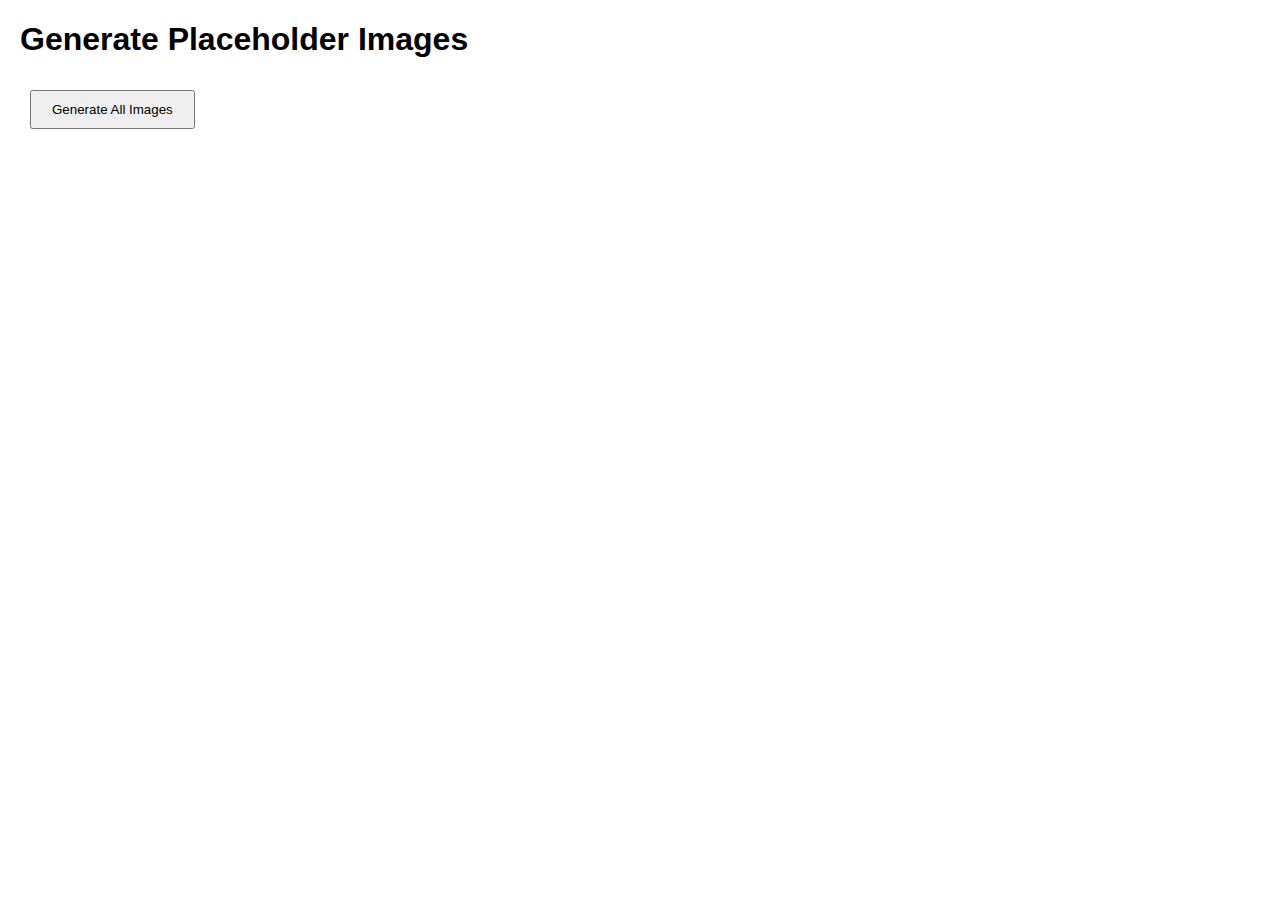
<file: generate_images.html>
<!DOCTYPE html>
<html>
<head>
    <title>Generate Placeholder Images</title>
    <style>
        body {
            font-family: Arial, sans-serif;
            margin: 20px;
        }
        .image-container {
            display: inline-block;
            margin: 10px;
            text-align: center;
        }
        canvas {
            border: 1px solid #ccc;
            margin-bottom: 10px;
        }
        button {
            padding: 10px 20px;
            margin: 10px;
            cursor: pointer;
        }
    </style>
</head>
<body>
    <h1>Generate Placeholder Images</h1>
    <button onclick="generateAllImages()">Generate All Images</button>
    <div id="images"></div>

    <script>
        function generatePlaceholderImage(width, height, text, color) {
            const canvas = document.createElement('canvas');
            canvas.width = width;
            canvas.height = height;
            const ctx = canvas.getContext('2d');

            // Background
            ctx.fillStyle = '#ffffff';
            ctx.fillRect(0, 0, width, height);

            // Icon shape
            ctx.fillStyle = color;
            ctx.strokeStyle = color;
            
            if (text.includes('T-Shirt')) {
                // Draw T-shirt shape
                ctx.beginPath();
                ctx.moveTo(width/2, height/4);
                ctx.lineTo(width*0.8, height/3);
                ctx.lineTo(width*0.8, height*0.8);
                ctx.lineTo(width*0.2, height*0.8);
                ctx.lineTo(width*0.2, height/3);
                ctx.closePath();
                ctx.fill();
            } else if (text.includes('Mug')) {
                // Draw mug shape
                ctx.beginPath();
                ctx.arc(width/2, height/2, width/3, 0, Math.PI * 2);
                ctx.fill();
                ctx.beginPath();
                ctx.arc(width/2, height/2, width/4, 0, Math.PI * 2);
                ctx.fillStyle = '#ffffff';
                ctx.fill();
            } else if (text.includes('Hoodie')) {
                // Draw hoodie shape
                ctx.beginPath();
                ctx.moveTo(width/2, height/4);
                ctx.lineTo(width*0.8, height/3);
                ctx.lineTo(width*0.8, height*0.8);
                ctx.lineTo(width*0.2, height*0.8);
                ctx.lineTo(width*0.2, height/3);
                ctx.closePath();
                ctx.fill();
                // Add hood
                ctx.beginPath();
                ctx.arc(width/2, height/4, width/6, 0, Math.PI, true);
                ctx.fill();
            }

            // Text
            ctx.fillStyle = '#000000';
            ctx.font = '14px Arial';
            ctx.textAlign = 'center';
            ctx.fillText(text, width/2, height*0.9);

            return canvas.toDataURL();
        }

        function downloadImage(canvas, filename) {
            const link = document.createElement('a');
            link.download = filename;
            link.href = canvas.toDataURL('image/jpeg');
            link.click();
        }

        function generateAllImages() {
            const images = [
                { name: 'T-Shirt', color: '#FF8A5B' },
                { name: 'Mug', color: '#5B8CFF' },
                { name: 'Hoodie', color: '#A0E55B' }
            ];

            const container = document.getElementById('images');
            container.innerHTML = '';

            images.forEach(img => {
                const dataUrl = generatePlaceholderImage(200, 200, img.name, img.color);
                console.log(`${img.name}:`, dataUrl);
                const canvas = document.createElement('canvas');
                canvas.width = 200;
                canvas.height = 200;
                const ctx = canvas.getContext('2d');
                const imgElement = new Image();
                imgElement.src = dataUrl;
                imgElement.onload = () => {
                    ctx.drawImage(imgElement, 0, 0, 200, 200);
                    const div = document.createElement('div');
                    div.className = 'image-container';
                    div.appendChild(canvas);
                    const button = document.createElement('button');
                    button.textContent = `Download ${img.name}`;
                    button.onclick = () => downloadImage(canvas, img.name);
                    div.appendChild(button);
                    container.appendChild(div);
                };
            });
        }
    </script>
</body>
</html>
</file>
<file: styles.css>
/* ==========================================================================
   CSS Reset and Base Styles
   ========================================================================== */
* {
    margin: 0;
    padding: 0;
    box-sizing: border-box;
}

/* ==========================================================================
   Variables and Theme Configuration
   ========================================================================== */
:root {
    /* Color Palette */
    --primary: #FF8A5B;
    --primary-dark: #FF7043;
    --secondary: #5B8CFF;
    --accent: #A0E55B;
    --dark: #5D4E6D;
    --light: #FFF9F5;
    --text: #3D3A3A;
    --success: #76C893;
    --danger: #F25C54;
    --shadow: rgba(93, 78, 109, 0.15);
    
    /* Typography */
    --font-size-base: 18px;
    --font-size-h1: 2.2rem;
    --font-size-h2: 3rem;
    --font-size-h3: 1.8rem;
    
    /* Spacing */
    --spacing-xs: 0.5rem;
    --spacing-sm: 1rem;
    --spacing-md: 1.5rem;
    --spacing-lg: 2rem;
    --spacing-xl: 2.5rem;
    
    /* Animations */
    --transition-fast: 0.2s ease;
    --transition-base: 0.3s ease;
    --transition-slow: 0.5s ease;
    
    /* Border Radius */
    --radius-sm: 5px;
    --radius-md: 10px;
    --radius-lg: 15px;
}

/* ==========================================================================
   Global Styles
   ========================================================================== */
body {
    font-family: 'Arial', sans-serif;
    line-height: 1.6;
    color: var(--text);
    font-size: var(--font-size-base);
    background-color: var(--light);
}

/* ==========================================================================
   Utility Classes
   ========================================================================== */
.hidden {
    display: none;
}

.visible {
    display: block;
}

.flex {
    display: flex;
}

.grid {
    display: grid;
}

/* ==========================================================================
   Animations
   ========================================================================== */
@keyframes fadeIn {
    from { opacity: 0; }
    to { opacity: 1; }
}

@keyframes slideIn {
    from {
        opacity: 0;
        transform: translateY(-20px);
    }
    to {
        opacity: 1;
        transform: translateY(0);
    }
}

@keyframes bounce {
    0%, 100% { transform: translateY(0); }
    50% { transform: translateY(-10px); }
}

@keyframes wiggle {
    0%, 100% { transform: rotate(-5deg); }
    50% { transform: rotate(5deg); }
}

@keyframes float {
    0%, 100% {
        transform: translateY(0);
        animation-timing-function: cubic-bezier(0.4, 0, 0.2, 1);
    }
    50% {
        transform: translateY(-8px);
        animation-timing-function: cubic-bezier(0.4, 0, 0.2, 1);
    }
}

@keyframes pawTrail {
    from {
        opacity: 0;
    }
    to {
        opacity: 0;
    }
}

@keyframes playfulRotate {
    0%, 100% { transform: rotate(0deg); }
    25% { transform: rotate(5deg); }
    50% { transform: rotate(-5deg); }
    75% { transform: rotate(5deg); }
}

@keyframes modalSlideIn {
    0% {
        opacity: 0;
        transform: translateY(-20px);
    }
    100% {
        opacity: 1;
        transform: translateY(0);
    }
}

@keyframes cardFadeIn {
    0% {
        opacity: 0;
        transform: translateY(20px);
    }
    100% {
        opacity: 1;
        transform: translateY(0);
    }
}

/* ==========================================================================
   Layout Components
   ========================================================================== */
.container {
    width: 90%;
    max-width: 1200px;
    margin: 0 auto;
    padding: var(--spacing-md);
}

.section {
    padding: var(--spacing-xl) 5%;
    position: relative;
}

/* Grid Layouts */
.grid-auto-fit {
    display: grid;
    grid-template-columns: repeat(auto-fit, minmax(300px, 1fr));
    gap: var(--spacing-lg);
}

/* ==========================================================================
   Navigation
   ========================================================================== */
.navbar {
    position: fixed;
    top: 0;
    width: 100%;
    z-index: 1000;
    background: white;
    padding: var(--spacing-md) 5%;
    box-shadow: 0 2px 10px var(--shadow);
    display: flex;
    justify-content: space-between;
    align-items: center;
}

/* Navigation Links */
.nav-links {
    display: flex;
    align-items: center;
    gap: 2rem;
    margin: 0;
    padding: 0;
    list-style: none;
}

.nav-links li a {
    color: var(--dark);
    text-decoration: none;
    font-size: 1.1rem;
    font-weight: 500;
    position: relative;
    transition: color 0.3s ease;
    padding: 0.5rem 0;
}

.nav-links li a::after {
    content: '';
    position: absolute;
    bottom: -2px;
    left: 0;
    width: 100%;
    height: 2px;
    background: var(--accent);
    transform: scaleX(0);
    transform-origin: right;
    transition: transform 0.3s ease;
}

.nav-links li a:hover {
    color: var(--primary);
}

.nav-links li a:hover::after {
    transform: scaleX(1);
    transform-origin: left;
}

/* Add playful paw print on hover */
.nav-links li a:hover::before {
    content: '🐾';
    position: absolute;
    top: -15px;
    left: 50%;
    transform: translateX(-50%);
    font-size: 0.9rem;
    opacity: 0;
    animation: pawAppear 0.3s ease forwards;
}

@keyframes pawAppear {
    from {
        opacity: 0;
        transform: translate(-50%, 10px);
    }
    to {
        opacity: 1;
        transform: translate(-50%, 0);
    }
}

/* Update logo styling */
.logo h1 {
    color: var(--primary);
    font-size: 2rem;
    font-weight: 700;
    margin: 0;
    display: flex;
    align-items: center;
    gap: 0.5rem;
}

.logo h1::before {
    content: '🐾';
    font-size: 1.5rem;
    animation: wiggle 2s ease-in-out infinite;
}

/* Responsive adjustments */
@media (max-width: 768px) {
    .nav-links {
        display: none;
        position: absolute;
        top: 100%;
        left: 0;
        width: 100%;
        background: white;
        padding: 1rem;
        box-shadow: 0 4px 6px var(--shadow);
    }

    .nav-links.active {
        display: flex;
        flex-direction: column;
        align-items: center;
        gap: 1rem;
    }

    .hamburger {
        display: block;
    }
}

/* Update hamburger menu */
.hamburger {
    display: none;
    cursor: pointer;
    background: none;
    border: none;
    padding: 0.5rem;
}

.hamburger span {
    display: block;
    width: 25px;
    height: 3px;
    background: var(--primary);
    margin: 5px 0;
    transition: all 0.3s ease;
    border-radius: 3px;
}

.hamburger.active span:nth-child(1) {
    transform: rotate(45deg) translate(5px, 5px);
}

.hamburger.active span:nth-child(2) {
    opacity: 0;
}

.hamburger.active span:nth-child(3) {
    transform: rotate(-45deg) translate(7px, -6px);
}

/* ==========================================================================
   Components
   ========================================================================== */
/* Buttons */
.button {
    padding: var(--spacing-sm) var(--spacing-lg);
    border: none;
    border-radius: var(--radius-sm);
    cursor: pointer;
    transition: var(--transition-base);
    font-weight: 600;
}

.button-primary {
    background: var(--primary);
    color: white;
}

.button-primary:hover {
    background: var(--primary-dark);
    transform: translateY(-2px);
    box-shadow: 0 4px 15px rgba(255, 138, 91, 0.3);
}

/* Cards */
.service-card {
    background-color: white;
    padding: 2.5rem;
    border-radius: 10px;
    box-shadow: 0 5px 15px var(--shadow);
    text-align: center;
    transition: transform 0.3s ease, box-shadow 0.3s ease;
    border: 2px solid transparent;
}

.service-card:hover {
    transform: translateY(-5px);
    box-shadow: 0 10px 25px rgba(0,0,0,0.15);
}

.service-card i {
    font-size: 2.5rem;
    color: var(--primary);
    margin-bottom: 1.5rem;
    transition: all 0.4s ease;
    position: relative;
    z-index: 1;
}

.service-card:hover i {
    transform: scale(1.2);
    color: var(--accent);
}

.service-card h3 {
    color: var(--dark);
    font-size: 1.8rem;
    margin-bottom: 1.5rem;
    font-weight: 600;
}

.service-card p {
    color: var(--text);
    font-size: 1.2rem;
    margin-bottom: 1.5rem;
    line-height: 1.6;
}

/* Forms */
.form-group {
    margin-bottom: var(--spacing-md);
}

.form-label {
    display: block;
    margin-bottom: var(--spacing-xs);
    color: var(--dark);
    font-weight: 500;
}

.form-input {
    width: 100%;
    padding: var(--spacing-sm);
    border: 1px solid #ddd;
    border-radius: var(--radius-sm);
    font-size: 1rem;
}

/* ==========================================================================
   Modal Components
   ========================================================================== */
.modal {
    position: fixed;
    top: 0;
    left: 0;
    width: 100%;
    height: 100%;
    background: rgba(0, 0, 0, 0.5);
    display: none;
    z-index: 1001;
    overflow-y: auto;
}

.modal-content {
    background-color: var(--light);
    margin: 5vh auto;
    padding: 2rem;
    border-radius: 15px;
    width: 90%;
    max-width: 900px;
    position: relative;
    transform: translateY(20px);
    animation: modalSlideIn 0.3s ease forwards;
    max-height: 90vh;
    overflow-y: auto;
}

.modal-content.scrollable {
    max-height: 85vh;
    overflow-y: auto;
    padding-right: 1rem;
}

.modal-content::-webkit-scrollbar {
    width: 8px;
}

.modal-content::-webkit-scrollbar-track {
    background: rgba(255, 138, 91, 0.1);
    border-radius: 10px;
}

.modal-content::-webkit-scrollbar-thumb {
    background: var(--primary);
    border-radius: 10px;
}

.modal-content::-webkit-scrollbar-thumb:hover {
    background: var(--secondary);
}

/* Pet Sitting Modal Styles */
#petSittingModal .modal-content,
#petWalksModal .modal-content {
    max-width: 1000px;
    padding: 0;
    overflow: hidden;
}

.pet-sitting-tabs,
.pet-walks-tabs {
    position: sticky;
    top: 0;
    background: white;
    padding: 1rem 0;
    z-index: 2;
    margin: 0;
    padding: 2rem 3rem;
    border-bottom: 2px solid var(--primary);
    display: flex;
    gap: 1rem;
}

.pet-sitting-section,
.pet-walks-section {
    padding: 2rem 3rem;
    max-height: calc(85vh - 80px);
    overflow-y: auto;
}

.pet-sitting-section::-webkit-scrollbar,
.pet-walks-section::-webkit-scrollbar {
    width: 8px;
}

.pet-sitting-section::-webkit-scrollbar-track,
.pet-walks-section::-webkit-scrollbar-track {
    background: rgba(255, 138, 91, 0.1);
    border-radius: 10px;
}

.pet-sitting-section::-webkit-scrollbar-thumb,
.pet-walks-section::-webkit-scrollbar-thumb {
    background: var(--primary);
    border-radius: 10px;
}

.pet-sitting-section::-webkit-scrollbar-thumb:hover,
.pet-walks-section::-webkit-scrollbar-thumb:hover {
    background: var(--secondary);
}

@media (max-width: 768px) {
    .modal-content {
        margin: 3vh auto;
        width: 95%;
        padding: 1.5rem;
    }

    .pet-sitting-tabs,
    .pet-walks-tabs {
        padding: 1.5rem;
    }

    .pet-sitting-section,
    .pet-walks-section {
        padding: 1.5rem;
        max-height: calc(90vh - 60px);
    }
}

.auth-form {
    display: none;
    opacity: 0;
    transform: translateY(10px);
    transition: all 0.3s ease;
    padding: 1rem 0;
}

.auth-form.active {
    display: block;
    opacity: 1;
    transform: translateY(0);
}

#signupForm.auth-form {
    max-height: calc(90vh - 150px);
    overflow-y: auto;
    padding-right: 1rem;
}

#signupForm.auth-form::-webkit-scrollbar {
    width: 6px;
}

#signupForm.auth-form::-webkit-scrollbar-track {
    background: transparent;
}

#signupForm.auth-form::-webkit-scrollbar-thumb {
    background: var(--primary);
    border-radius: 10px;
}

#signupForm.auth-form::-webkit-scrollbar-thumb:hover {
    background: var(--secondary);
}

@media (max-width: 768px) {
    .modal-content {
        margin: 3vh auto;
        padding: 1.5rem;
        width: 95%;
        max-height: 94vh;
    }

    #signupForm.auth-form {
        max-height: calc(94vh - 120px);
        padding-right: 0.5rem;
    }
}

.design-description {
    text-align: center;
    color: var(--text);
    margin-bottom: 2rem;
    font-size: 1.1rem;
}

/* ==========================================================================
   Pet Service Components
   ========================================================================== */
/* Service Cards */
.service-card {
    text-align: center;
    position: relative;
}

.service-card i {
    font-size: 2.5rem;
    color: var(--primary);
    margin-bottom: var(--spacing-md);
    animation: wiggle 3s infinite;
}

/* Pet Sitter Cards */
.sitter-card {
    opacity: 0;
    animation: fadeIn var(--transition-base) forwards;
}

.sitter-image {
    height: 250px;
    position: relative;
    overflow: hidden;
}

.sitter-image img {
    width: 100%;
    height: 100%;
    object-fit: cover;
    transition: transform var(--transition-slow);
}

/* ==========================================================================
   Decorative Elements
   ========================================================================== */
.decorative-bg {
    position: absolute;
    top: 0;
    left: 0;
    width: 100%;
    height: 100%;
    pointer-events: none;
    z-index: -1;
    opacity: 0.1;
}

.paw-pattern {
    background-image: url("data:image/svg+xml,%3Csvg xmlns='http://www.w3.org/2000/svg' width='30' height='30' viewBox='0 0 24 24' fill='%23A0E55B'%3E%3Cpath d='M12 2c-1.1 0-2 .9-2 2 0 1.1.9 2 2 2s2-.9 2-2-.9-2-2-2zm-5 4c-1.1 0-2 .9-2 2 0 1.1.9 2 2 2s2-.9 2-2-.9-2-2-2zm10 0c-1.1 0-2 .9-2 2 0 1.1.9 2 2 2s2-.9 2-2-.9-2-2-2z'/%3E%3C/svg%3E");
}

/* ==========================================================================
   Media Queries
   ========================================================================== */
@media (max-width: 768px) {
    :root {
        --font-size-base: 16px;
        --font-size-h1: 1.8rem;
        --font-size-h2: 2.2rem;
        --font-size-h3: 1.5rem;
    }

    .grid-auto-fit {
        grid-template-columns: 1fr;
    }

    .nav-links {
        display: none;
    }

    .modal-content {
        width: 95%;
        padding: var(--spacing-lg);
    }
}

/* ==========================================================================
   Print Styles
   ========================================================================== */
@media print {
    .no-print {
        display: none;
    }
}

/* Hero Section */
.hero {
    height: 100vh;
    background: linear-gradient(rgba(93, 78, 109, 0.7), rgba(93, 78, 109, 0.7)), url('https://images.unsplash.com/photo-1583511655857-d19b40a7a54e?ixlib=rb-1.2.1&auto=format&fit=crop&w=1950&q=80');
    background-size: cover;
    background-position: center;
    display: flex;
    align-items: center;
    justify-content: center;
    text-align: center;
    color: white;
    padding: 0 1rem;
}

.hero-content {
    max-width: 800px;
}

.hero h2 {
    font-size: 3.8rem;
    margin-bottom: 1.5rem;
}

.hero p {
    font-size: 1.5rem;
    margin-bottom: 2.5rem;
}

.cta-button {
    display: inline-block;
    padding: 1rem 2rem;
    background-color: var(--primary);
    color: white;
    text-decoration: none;
    border-radius: 5px;
    transition: background-color 0.3s ease;
}

.cta-button:hover {
    background-color: #FF7043;
}

/* Services Section */
.services {
    padding: 5rem 5%;
    background-color: var(--light);
    position: relative;
    z-index: 1;
}

.services h2 {
    text-align: center;
    font-size: 3rem;
    margin-bottom: 3.5rem;
    color: var(--dark);
    position: relative;
    display: inline-block;
    left: 50%;
    transform: translateX(-50%);
}

.services-grid {
    display: grid;
    grid-template-columns: repeat(auto-fit, minmax(250px, 1fr));
    gap: 2rem;
}

/* Remove all decorative patterns */
.services::before,
.services::after,
.services h2::before,
.services h2::after {
    display: none;
}

/* Remove paw print animations */
@keyframes pawTrail {
    from {
        opacity: 0;
    }
    to {
        opacity: 0;
    }
}

@keyframes floatingStickers {
    from {
        opacity: 0;
    }
    to {
        opacity: 0;
    }
}

/* General hover effect for all service cards */
.service-card:hover {
    transform: translateY(-5px);
    box-shadow: 0 10px 25px rgba(0,0,0,0.15);
}

/* Make the mating service card appear clickable */
.service-card:first-child {
    cursor: pointer;
}

.service-card:first-child:hover {
    transform: translateY(-10px);
    box-shadow: 0 15px 30px rgba(255, 138, 91, 0.2);
    border-color: var(--primary);
}

.service-card:first-child:hover i,
.service-card:first-child:hover h3 {
    color: var(--primary);
    transform: scale(1.2);
}

.service-card i {
    font-size: 2.5rem;
    color: var(--primary);
    margin-bottom: 1rem;
    transition: all 0.3s ease;
    animation: playfulRotate 3s ease-in-out infinite;
}

.service-card:hover i {
    transform: scale(1.2) rotate(10deg);
}

.service-card h3 {
    margin-bottom: 1.5rem;
    color: #333;
    font-size: 1.8rem;
}

.service-card p {
    font-size: 1.2rem;
}

/* Contact Section */
.contact {
    padding: 5rem 5%;
}

.contact h2 {
    text-align: center;
    font-size: 3rem;
    margin-bottom: 3.5rem;
    color: var(--dark);
    position: relative;
    display: inline-block;
    left: 50%;
    transform: translateX(-50%);
}

.contact-form {
    max-width: 600px;
    margin: 0 auto;
    background: white;
    padding: 2rem;
    border-radius: 10px;
    box-shadow: 0 3px 15px var(--shadow);
}

.form-group {
    margin-bottom: 1.5rem;
}

.form-group label {
    display: block;
    margin-bottom: 0.8rem;
    color: #333;
    font-size: 1.2rem;
}

.form-group input,
.form-group select,
.form-group textarea {
    width: 100%;
    padding: 1rem;
    border: 1px solid #ddd;
    border-radius: 5px;
    font-size: 1.1rem;
}

.form-group textarea {
    height: 150px;
    resize: vertical;
}

.submit-button {
    width: 100%;
    padding: 1rem;
    background-color: var(--primary);
    color: white;
    border: none;
    border-radius: 5px;
    font-size: 1rem;
    cursor: pointer;
    transition: background-color 0.3s ease;
}

.submit-button:hover {
    background-color: #FF7043;
}

/* Footer */
footer {
    background-color: var(--dark);
    color: white;
    padding: 3rem 5% 1rem;
}

.footer-content {
    display: grid;
    grid-template-columns: repeat(auto-fit, minmax(250px, 1fr));
    gap: 2rem;
    margin-bottom: 2rem;
}

.footer-section h3 {
    margin-bottom: 1.5rem;
    color: var(--primary);
    font-size: 1.8rem;
}

.footer-section p {
    font-size: 1.2rem;
}

.social-links {
    display: flex;
    gap: 1rem;
}

.social-links a {
    color: white;
    font-size: 1.5rem;
    transition: color 0.3s ease;
}

.social-links a:hover {
    color: var(--primary);
}

.footer-bottom {
    text-align: center;
    padding-top: 2rem;
    border-top: 1px solid rgba(255,255,255,0.1);
}

/* Responsive Design */
@media (max-width: 768px) {
    .nav-links {
        display: none;
    }

    .hamburger {
        display: flex;
    }

    .hero h2 {
        font-size: 2.5rem;
    }

    .hero p {
        font-size: 1.2rem;
    }

    .services-grid {
        grid-template-columns: 1fr;
    }

    body {
        font-size: 16px;
    }

    .logo h1 {
        font-size: 1.8rem;
    }

    .services h2,
    .contact h2,
    .pet-browsing h2 {
        font-size: 2.2rem;
    }

    .service-card h3,
    .footer-section h3 {
        font-size: 1.5rem;
    }

    .nav-links a,
    .service-card p,
    .footer-section p,
    .pet-info p {
        font-size: 1.1rem;
    }
}

/* Auth Modal Styles */
.modal {
    display: none;
    position: fixed;
    top: 0;
    left: 0;
    width: 100%;
    height: 100%;
    background-color: rgba(0, 0, 0, 0.5);
    z-index: 1001;
}

.modal-content {
    position: relative;
    background-color: white;
    margin: 10% auto;
    padding: 2.5rem;
    width: 90%;
    max-width: 550px;
    border-radius: 10px;
    box-shadow: 0 4px 20px rgba(0, 0, 0, 0.2);
}

.close-modal {
    position: absolute;
    right: 1.5rem;
    top: 1rem;
    font-size: 1.5rem;
    cursor: pointer;
    color: #666;
}

.auth-tabs {
    display: flex;
    margin-bottom: 2rem;
    border-bottom: 1px solid #ddd;
}

.auth-tab {
    flex: 1;
    padding: 1.2rem;
    text-align: center;
    background: none;
    border: none;
    cursor: pointer;
    font-size: 1.3rem;
    color: #666;
    transition: all 0.3s ease;
}

.auth-tab.active {
    color: var(--primary);
    border-bottom: 2px solid var(--primary);
}

.auth-form {
    display: none;
}

.auth-form.active {
    display: block;
}

.auth-form h2 {
    margin-bottom: 2rem;
    color: #333;
    text-align: center;
    font-size: 2.2rem;
}

.auth-switch {
    text-align: center;
    margin-top: 1rem;
    color: #666;
}

.auth-switch a {
    color: var(--primary);
    text-decoration: none;
}

.auth-switch a:hover {
    text-decoration: underline;
}

.otp-message {
    text-align: center;
    color: #666;
    margin-bottom: 1.5rem;
}

.resend-otp {
    text-align: center;
    margin-top: 1rem;
    color: #666;
}

.resend-otp a {
    color: var(--primary);
    text-decoration: none;
}

.resend-otp a:hover {
    text-decoration: underline;
}

/* Auth Button in Navbar */
.auth-button {
    background-color: var(--primary);
    color: white;
    border: none;
    padding: 0.8rem 1.5rem;
    border-radius: 5px;
    cursor: pointer;
    font-size: 1.1rem;
    transition: background-color 0.3s ease;
}

.auth-button:hover {
    background-color: #FF7043;
}

.auth-button.logged-in {
    background-color: var(--secondary);
}

/* Dropdown styles */
.auth-dropdown {
    position: absolute;
    top: 100%;
    right: 0;
    background: white;
    box-shadow: 0 5px 15px rgba(0,0,0,0.1);
    border-radius: 5px;
    padding: 0.5rem;
    min-width: 120px;
    display: none;
    z-index: 1001;
    margin-top: 0.5rem;
}

.auth-dropdown.show {
    display: block;
}

.logout-button {
    background: none;
    border: none;
    width: 100%;
    text-align: left;
    padding: 0.8rem 1rem;
    font-size: 1.1rem;
    color: #333;
    border-radius: 4px;
    cursor: pointer;
    transition: all 0.2s ease;
}

.logout-button:hover {
    background-color: #f1f1f1;
    color: var(--danger);
}

/* Position the nav-links li that contains auth-button */
.nav-links li:last-child {
    position: relative;
}

/* Responsive adjustments for auth modal */
@media (max-width: 768px) {
    .modal-content {
        margin: 5% auto;
        width: 95%;
        padding: 1.5rem;
    }

    .auth-tab {
        padding: 0.8rem;
        font-size: 1rem;
    }
}

/* Pet Browsing Section */
.pet-browsing {
    padding: 5rem 5%;
    background-color: var(--light);
    position: relative;
    z-index: 1;
}

.pet-browsing h2 {
    text-align: center;
    font-size: 3rem;
    margin-bottom: 2.5rem;
    color: var(--dark);
    position: relative;
    display: inline-block;
    left: 50%;
    transform: translateX(-50%);
}

.pet-browsing h2::before, 
.pet-browsing h2::after {
    content: "🐱";
    position: absolute;
    left: -40px;
    top: 5px;
    font-size: 2rem;
    animation: bounce 2s ease infinite;
}

.pet-browsing h2::before, 
.pet-browsing h2::after {
    content: "🐶";
    position: absolute;
    left: -40px;
    top: 5px;
    font-size: 2rem;
    animation: bounce 2s ease infinite;
    animation-delay: 1s;
}

.pet-filters {
    display: flex;
    gap: 1.2rem;
    margin-bottom: 2rem;
    flex-wrap: wrap;
    background: white;
    padding: 2rem;
    border-radius: 15px;
    box-shadow: 0 4px 15px var(--shadow);
}

.filter-group {
    flex: 1;
    min-width: 200px;
    position: relative;
}

.filter-group label {
    display: block;
    margin-bottom: 0.5rem;
    color: var(--primary);
    font-weight: 600;
    font-size: 1.1rem;
}

.pet-filters select {
    width: 100%;
    padding: 1rem;
    border: 2px solid #e0e0e0;
    border-radius: 10px;
    background-color: white;
    font-size: 1.1rem;
    color: #333;
    cursor: pointer;
    transition: all 0.3s ease;
    appearance: none;
    background-image: url("data:image/svg+xml;charset=UTF-8,%3csvg xmlns='http://www.w3.org/2000/svg' viewBox='0 0 24 24' fill='none' stroke='%23FF8A5B' stroke-width='2' stroke-linecap='round' stroke-linejoin='round'%3e%3cpolyline points='6 9 12 15 18 9'%3e%3c/polyline%3e%3c/svg%3e");
    background-repeat: no-repeat;
    background-position: right 1rem center;
    background-size: 1em;
}

.pet-filters select:hover {
    border-color: var(--primary);
}

.pet-filters select:focus {
    outline: none;
    border-color: var(--primary);
    box-shadow: 0 0 0 3px rgba(255, 138, 91, 0.1);
}

.search-button {
    min-width: 200px;
    padding: 1rem 2rem;
    background-color: var(--primary);
    color: white;
    border: none;
    border-radius: 10px;
    font-size: 1.2rem;
    font-weight: 600;
    cursor: pointer;
    transition: all 0.3s ease;
    display: flex;
    align-items: center;
    justify-content: center;
    gap: 0.5rem;
}

.search-button:hover {
    background-color: #FF7043;
    transform: translateY(-2px);
    box-shadow: 0 4px 15px rgba(255, 138, 91, 0.3);
}

.search-button i {
    font-size: 1.2rem;
}

.match-highlight {
    border: 3px solid var(--accent) !important;
    box-shadow: 0 4px 15px rgba(160, 229, 91, 0.2) !important;
}

.no-matches {
    text-align: center;
    padding: 2rem;
    font-size: 1.2rem;
    color: #666;
    background: white;
    border-radius: 10px;
    margin-top: 2rem;
}

.pet-grid {
    display: grid;
    grid-template-columns: repeat(auto-fill, minmax(300px, 1fr));
    gap: 2rem;
}

.pet-card {
    background: white;
    border-radius: 10px;
    overflow: hidden;
    box-shadow: 0 3px 10px var(--shadow);
    transition: all 0.3s ease;
    border: 2px dashed transparent;
}

.pet-card:hover {
    transform: translateY(-5px);
    border-color: var(--primary);
}

.pet-image {
    height: 200px;
    background: linear-gradient(45deg, rgba(255,138,91,0.1) 0%, rgba(91,140,255,0.1) 100%);
    display: flex;
    align-items: center;
    justify-content: center;
    position: relative;
    overflow: hidden;
}

.pet-image::before {
    content: "";
    position: absolute;
    width: 100%;
    height: 100%;
    background-image: url("data:image/svg+xml,%3Csvg xmlns='http://www.w3.org/2000/svg' width='40' height='40' viewBox='0 0 24 24' fill='%23FFFFFF' opacity='0.1'%3E%3Cpath d='M12 2c-1.1 0-2 .9-2 2 0 1.1.9 2 2 2s2-.9 2-2-.9-2-2-2zm-5 4c-1.1 0-2 .9-2 2 0 1.1.9 2 2 2s2-.9 2-2-.9-2-2-2zm10 0c-1.1 0-2 .9-2 2 0 1.1.9 2 2 2s2-.9 2-2-.9-2-2-2zm-1.5 5.5c0-1.1-.9-2-2-2s-2 .9-2 2 .9 2 2 2 2-.9 2-2zm-8 0c0-1.1-.9-2-2-2s-2 .9-2 2 .9 2 2 2 2-.9 2-2z'/%3E%3C/svg%3E");
    background-repeat: repeat;
    z-index: 0;
}

.pet-image img {
    width: 100%;
    height: 100%;
    object-fit: cover;
}

.pet-image i {
    font-size: 4rem;
    color: var(--primary);
}

.pet-info {
    padding: 1.5rem;
}

.pet-info h3 {
    margin-bottom: 1.2rem;
    color: #333;
    font-size: 1.8rem;
}

.pet-info p {
    margin-bottom: 0.8rem;
    color: #666;
    font-size: 1.2rem;
}

.contact-button {
    width: 100%;
    padding: 1rem;
    background-color: var(--primary);
    color: white;
    border: none;
    cursor: pointer;
    transition: background-color 0.3s ease;
}

.contact-button:hover {
    background-color: #FF7043;
}

/* Responsive adjustments for pet browsing */
@media (max-width: 768px) {
    .pet-filters {
        flex-direction: column;
        padding: 1.5rem;
    }

    .filter-group {
        width: 100%;
    }

    .search-button {
        width: 100%;
        margin-top: 1rem;
    }

    .pet-grid {
        grid-template-columns: 1fr;
    }
}

/* Pet Profile Modal */
#petProfileModal .modal-content {
    max-width: 900px;
    width: 95%;
    max-height: 85vh;
    overflow-y: auto;
    padding: 3rem;
    animation: modalSlideIn 0.4s ease-out;
    transform-origin: top;
}

@media (max-width: 768px) {
    #petProfileModal .modal-content {
        width: 95%;
        max-width: none;
        padding: 2rem;
    }
}

/* Form row for two-column layout */
.form-row {
    display: flex;
    gap: 20px;
    margin-bottom: 1.5rem;
}

.form-row .form-group {
    flex: 1;
    margin-bottom: 0;
}

/* Style the pet profile form */
#petProfileForm {
    display: flex;
    flex-direction: column;
    gap: 1.5rem;
}

#petProfileForm .submit-button {
    margin-top: 1rem;
    padding: 1.2rem;
    font-size: 1.2rem;
    background-color: var(--primary);
    font-weight: 600;
    letter-spacing: 0.5px;
}

#petProfileForm input[type="file"] {
    background-color: white;
    padding: 0.8rem;
    border: 1px dashed var(--primary);
}

/* Media query for small screens */
@media (max-width: 768px) {
    .form-row {
        flex-direction: column;
        gap: 1.5rem;
    }
    
    .form-row .form-group {
        margin-bottom: 0;
    }
}

#petProfileModal h2 {
    text-align: center;
    color: var(--primary);
    font-size: 2.4rem;
    margin-bottom: 2rem;
    border-bottom: 2px solid #f0f0f0;
    padding-bottom: 1rem;
}

#petProfileModal .close-modal {
    font-size: 2rem;
    top: 1.5rem;
    right: 2rem;
}

/* Add some paw print background elements to selected sections */
.pet-browsing::before {
    content: "";
    position: absolute;
    top: 0;
    left: 0;
    width: 100%;
    height: 100%;
    background-image: url("data:image/svg+xml,%3Csvg xmlns='http://www.w3.org/2000/svg' width='30' height='30' viewBox='0 0 24 24' fill='%23A0E55B' opacity='0.1'%3E%3Cpath d='M12 2c-1.1 0-2 .9-2 2 0 1.1.9 2 2 2s2-.9 2-2-.9-2-2-2zm-5 4c-1.1 0-2 .9-2 2 0 1.1.9 2 2 2s2-.9 2-2-.9-2-2-2zm10 0c-1.1 0-2 .9-2 2 0 1.1.9 2 2 2s2-.9 2-2-.9-2-2-2zm-1.5 5.5c0-1.1-.9-2-2-2s-2 .9-2 2 .9 2 2 2 2-.9 2-2zm-8 0c0-1.1-.9-2-2-2s-2 .9-2 2 .9 2 2 2 2-.9 2-2z'/%3E%3C/svg%3E");
    animation: pawTrail 40s linear infinite;
}

.services::after,
.pet-browsing::after,
.contact::after {
    content: "";
    position: absolute;
    width: 100%;
    height: 100%;
    top: 0;
    left: 0;
    pointer-events: none;
    z-index: -1;
    background-image: 
        url("data:image/svg+xml,%3Csvg xmlns='http://www.w3.org/2000/svg' width='50' height='50' viewBox='0 0 24 24' fill='%23FF8A5B' opacity='0.1'%3E%3Cpath d='M12 2c-1.1 0-2 .9-2 2 0 1.1.9 2 2 2s2-.9 2-2-.9-2-2-2zm-5 4c-1.1 0-2 .9-2 2 0 1.1.9 2 2 2s2-.9 2-2-.9-2-2-2zm10 0c-1.1 0-2 .9-2 2 0 1.1.9 2 2 2s2-.9 2-2-.9-2-2-2zm-1.5 5.5c0-1.1-.9-2-2-2s-2 .9-2 2 .9 2 2 2 2-.9 2-2zm-8 0c0-1.1-.9-2-2-2s-2 .9-2 2 .9 2 2 2 2-.9 2-2z'/%3E%3C/svg%3E"),
        url("data:image/svg+xml,%3Csvg xmlns='http://www.w3.org/2000/svg' width='40' height='40' viewBox='0 0 24 24' fill='%235B8CFF' opacity='0.1'%3E%3Cpath d='M12 2c-1.1 0-2 .9-2 2 0 1.1.9 2 2 2s2-.9 2-2-.9-2-2-2zm-5 4c-1.1 0-2 .9-2 2 0 1.1.9 2 2 2s2-.9 2-2-.9-2-2-2zm10 0c-1.1 0-2 .9-2 2 0 1.1.9 2 2 2s2-.9 2-2-.9-2-2-2z'/%3E%3C/svg%3E");
    background-repeat: repeat;
    animation: floatingStickers 60s linear infinite;
}

/* Add corner stickers */
.service-card::before {
    content: "🐱";
    position: absolute;
    top: -10px;
    left: -10px;
    font-size: 24px;
    transform: rotate(-15deg);
    opacity: 0.7;
    animation: wiggle 3s ease-in-out infinite;
}

.service-card:nth-child(2n)::before {
    content: "🐶";
    left: auto;
    right: -10px;
    transform: rotate(15deg);
}

/* Add floating stickers animation */
@keyframes floatingStickers {
    from {
        background-position: 0 0;
    }
    to {
        background-position: 100% 100%;
    }
}

/* Add wiggle animation for emojis */
@keyframes wiggle {
    0%, 100% {
        transform: rotate(-15deg);
    }
    50% {
        transform: rotate(15deg);
    }
}

/* Add pet stickers to modal corners */
#petSittingModal .modal-content::before,
#petSittingModal .modal-content::after {
    content: "🐾";
    position: absolute;
    font-size: 32px;
    opacity: 0.7;
}

#petSittingModal .modal-content::before {
    top: 10px;
    left: 10px;
    transform: rotate(-15deg);
}

#petSittingModal .modal-content::after {
    bottom: 10px;
    right: 10px;
    transform: rotate(15deg);
}

/* Add decorative elements to section headings */
.services h2::before,
.pet-browsing h2::before,
.contact h2::before {
    content: "🐱";
    animation: bounce 2s ease infinite;
}

.services h2::after,
.pet-browsing h2::after,
.contact h2::after {
    content: "🐶";
    animation: bounce 2s ease infinite;
    animation-delay: 1s;
}

@keyframes bounce {
    0%, 100% {
        transform: translateY(0);
    }
    50% {
        transform: translateY(-10px);
    }
}

/* Add playful stickers to form elements */
.form-group:focus-within::after {
    content: "🦮";
    position: absolute;
    right: -25px;
    top: 50%;
    transform: translateY(-50%);
    font-size: 20px;
    animation: slideIn 0.3s ease;
}

@keyframes slideIn {
    from {
        opacity: 0;
        transform: translateX(20px) translateY(-50%);
    }
    to {
        opacity: 1;
        transform: translateX(0) translateY(-50%);
    }
}

/* Add floating hearts around service cards on hover */
.service-card:hover::after {
    content: "❤️";
    position: absolute;
    animation: float 1s ease-out forwards;
    font-size: 20px;
    pointer-events: none;
}

@keyframes float {
    0% {
        top: 50%;
        right: 10px;
        opacity: 1;
        transform: translateY(0);
    }
    100% {
        top: -20px;
        opacity: 0;
        transform: translateY(-20px) rotate(45deg);
    }
}

/* Add paw prints trail effect */
.pet-browsing::before {
    content: "";
    position: absolute;
    width: 100%;
    height: 100%;
    background-image: url("data:image/svg+xml,%3Csvg xmlns='http://www.w3.org/2000/svg' width='30' height='30' viewBox='0 0 24 24' fill='%23A0E55B' opacity='0.1'%3E%3Cpath d='M12 2c-1.1 0-2 .9-2 2 0 1.1.9 2 2 2s2-.9 2-2-.9-2-2-2zm-5 4c-1.1 0-2 .9-2 2 0 1.1.9 2 2 2s2-.9 2-2-.9-2-2-2zm10 0c-1.1 0-2 .9-2 2 0 1.1.9 2 2 2s2-.9 2-2-.9-2-2-2zm-1.5 5.5c0-1.1-.9-2-2-2s-2 .9-2 2 .9 2 2 2 2-.9 2-2zm-8 0c0-1.1-.9-2-2-2s-2 .9-2 2 .9 2 2 2 2-.9 2-2z'/%3E%3C/svg%3E");
    animation: pawTrail 40s linear infinite;
}

@keyframes pawTrail {
    from {
        background-position: 0 0;
    }
    to {
        background-position: -1000px 1000px;
    }
}

/* Add playful rotation to service icons */
.service-card i {
    animation: playfulRotate 3s ease-in-out infinite;
}

@keyframes playfulRotate {
    0%, 100% {
        transform: rotate(-5deg);
    }
    50% {
        transform: rotate(5deg);
    }
}

/* Pet Sitting Modal Styles */
#petSittingModal .modal-content {
    max-width: 900px; /* Increased from default */
    width: 95%;
    max-height: 85vh;
    overflow-y: auto;
    padding: 3rem;
    animation: modalSlideIn 0.4s ease-out;
    transform-origin: top;
}

/* Animation for modal opening */
@keyframes modalSlideIn {
    from {
        opacity: 0;
        transform: translateY(-100px) scale(0.8);
    }
    to {
        opacity: 1;
        transform: translateY(0) scale(1);
    }
}

/* Smooth scrollbar for modal content */
#petSittingModal .modal-content::-webkit-scrollbar {
    width: 8px;
}

#petSittingModal .modal-content::-webkit-scrollbar-track {
    background: rgba(255, 138, 91, 0.1);
    border-radius: 10px;
}

#petSittingModal .modal-content::-webkit-scrollbar-thumb {
    background: var(--primary);
    border-radius: 10px;
}

#petSittingModal .modal-content::-webkit-scrollbar-thumb:hover {
    background: #FF7043;
}

/* Enhanced tab styling */
.pet-sitting-tabs {
    position: sticky;
    top: 0;
    background: white;
    padding: 1rem 0;
    z-index: 2;
    margin: -3rem -3rem 2rem -3rem;
    padding: 2rem 3rem;
    border-bottom: 2px solid var(--primary);
    display: flex;
    gap: 1rem;
}

.pet-sitting-tab {
    padding: 1rem 2.5rem;
    font-size: 1.3rem;
    font-weight: 600;
    transition: all 0.3s cubic-bezier(0.4, 0, 0.2, 1);
    position: relative;
    overflow: hidden;
}

.pet-sitting-tab::before {
    content: '';
    position: absolute;
    bottom: 0;
    left: 0;
    width: 100%;
    height: 3px;
    background-color: var(--primary);
    transform: scaleX(0);
    transition: transform 0.3s ease;
}

.pet-sitting-tab:hover::before {
    transform: scaleX(1);
}

.pet-sitting-tab.active::before {
    transform: scaleX(1);
}

/* Enhanced grid layout for sitters */
.sitters-grid {
    display: grid;
    grid-template-columns: repeat(auto-fill, minmax(350px, 1fr));
    gap: 2.5rem;
    margin-top: 2rem;
    padding: 1rem;
}

/* Card animations */
.sitter-card {
    opacity: 0;
    transform: translateY(20px);
    animation: cardFadeIn 0.5s ease forwards;
}

@keyframes cardFadeIn {
    to {
        opacity: 1;
        transform: translateY(0);
    }
}

/* Stagger the animation of cards */
.sitter-card:nth-child(1) { animation-delay: 0.1s; }
.sitter-card:nth-child(2) { animation-delay: 0.2s; }
.sitter-card:nth-child(3) { animation-delay: 0.3s; }
.sitter-card:nth-child(4) { animation-delay: 0.4s; }
.sitter-card:nth-child(5) { animation-delay: 0.5s; }

/* Enhanced filter section */
.sitter-filters {
    background: white;
    padding: 2rem;
    border-radius: 15px;
    box-shadow: 0 4px 15px var(--shadow);
    margin-bottom: 2rem;
    display: flex;
    gap: 1.5rem;
    flex-wrap: wrap;
}

/* Responsive adjustments */
@media (max-width: 768px) {
    #petSittingModal .modal-content {
        width: 95%;
        padding: 2rem;
        margin: 5% auto;
    }

    .pet-sitting-tabs {
        margin: -2rem -2rem 2rem -2rem;
        padding: 1.5rem 2rem;
        flex-direction: column;
    }

    .pet-sitting-tab {
        width: 100%;
        text-align: center;
        padding: 1rem;
    }

    .sitters-grid {
        grid-template-columns: 1fr;
    }
}

/* Sitter card and section styles */
.pet-sitting-section {
    display: none;
    animation: sectionFadeIn 0.4s ease-out;
}

.pet-sitting-section.active {
    display: block;
}

@keyframes sectionFadeIn {
    from {
        opacity: 0;
        transform: translateX(-20px);
    }
    to {
        opacity: 1;
        transform: translateX(0);
    }
}

.sitter-card {
    background: white;
    border-radius: 15px;
    overflow: hidden;
    box-shadow: 0 4px 15px var(--shadow);
    transition: all 0.3s ease;
    border: 2px solid transparent;
    position: relative;
}

.sitter-card:hover {
    transform: translateY(-5px);
    border-color: var(--primary);
    box-shadow: 0 8px 25px rgba(255, 138, 91, 0.2);
}

.sitter-image {
    height: 250px;
    background: linear-gradient(45deg, rgba(255,138,91,0.1) 0%, rgba(91,140,255,0.1) 100%);
    overflow: hidden;
    position: relative;
}

.sitter-image::after {
    content: '';
    position: absolute;
    top: 0;
    left: 0;
    right: 0;
    bottom: 0;
    background: linear-gradient(to bottom, transparent 50%, rgba(0,0,0,0.5));
}

.sitter-image img {
    width: 100%;
    height: 100%;
    object-fit: cover;
    transition: transform 0.5s ease;
}

.sitter-card:hover .sitter-image img {
    transform: scale(1.1);
}

.sitter-info {
    padding: 2rem;
}

.sitter-info h3 {
    color: var(--dark);
    margin-bottom: 1.2rem;
    font-size: 1.8rem;
    font-weight: 600;
}

.sitter-info p {
    margin-bottom: 1rem;
    color: #666;
    display: flex;
    align-items: center;
    gap: 0.8rem;
}

.sitter-info i {
    color: var(--primary);
    width: 24px;
    height: 24px;
    display: flex;
    align-items: center;
    justify-content: center;
    background: rgba(255, 138, 91, 0.1);
    border-radius: 50%;
    transition: all 0.3s ease;
}

.sitter-card:hover .sitter-info i {
    transform: scale(1.2);
    background: var(--primary);
    color: white;
}

/* Checkbox Group Styles */
.checkbox-group {
    display: flex;
    flex-wrap: wrap;
    gap: 1.2rem;
    margin-top: 0.8rem;
}

.checkbox-group label {
    display: flex;
    align-items: center;
    gap: 0.8rem;
    cursor: pointer;
    padding: 0.5rem 1rem;
    background: rgba(255, 138, 91, 0.1);
    border-radius: 20px;
    transition: all 0.3s ease;
}

.checkbox-group label:hover {
    background: rgba(255, 138, 91, 0.2);
}

.checkbox-group input[type="checkbox"] {
    width: 18px;
    height: 18px;
    margin: 0;
    accent-color: var(--primary);
}

/* Contact button in sitter cards */
.sitter-info .contact-button {
    width: 100%;
    padding: 1.2rem;
    background-color: var(--primary);
    color: white;
    border: none;
    border-radius: 10px;
    cursor: pointer;
    transition: all 0.3s ease;
    margin-top: 1.5rem;
    font-weight: 600;
    font-size: 1.1rem;
    display: flex;
    align-items: center;
    justify-content: center;
    gap: 0.8rem;
}

.sitter-info .contact-button:hover {
    background-color: #FF7043;
    transform: translateY(-2px);
    box-shadow: 0 4px 15px rgba(255, 138, 91, 0.3);
}

.sitter-info .contact-button i {
    background: none;
    color: white;
}

.sitter-info .fa-star {
    color: #FFD700;
    background: none !important;
    transition: transform 0.3s ease;
}

.sitter-info p:hover .fa-star {
    transform: scale(1.2) rotate(5deg);
    color: #FFD700 !important;
}

@media (max-width: 768px) {
    .checkbox-group {
        flex-direction: column;
    }
    
    .checkbox-group label {
        width: 100%;
    }
    
    .sitter-info {
        padding: 1.5rem;
    }
    
    .sitter-info h3 {
        font-size: 1.5rem;
    }
}

/* Pet Walks Modal Styles */
.pet-walks-tabs {
    position: sticky;
    top: 0;
    background: white;
    padding: 1rem 0;
    z-index: 2;
    margin: -3rem -3rem 2rem -3rem;
    padding: 2rem 3rem;
    border-bottom: 2px solid var(--primary);
    display: flex;
    gap: 1rem;
}

.pet-walks-tab {
    padding: 1rem 2.5rem;
    font-size: 1.3rem;
    font-weight: 600;
    transition: all 0.3s cubic-bezier(0.4, 0, 0.2, 1);
    position: relative;
    overflow: hidden;
    background: none;
    border: none;
    color: var(--dark);
    opacity: 0.8;
    cursor: pointer;
}

.pet-walks-tab::before {
    content: '';
    position: absolute;
    bottom: 0;
    left: 0;
    width: 100%;
    height: 3px;
    background-color: var(--primary);
    transform: scaleX(0);
    transition: transform 0.3s ease;
}

.pet-walks-tab:hover::before {
    transform: scaleX(1);
}

.pet-walks-tab.active {
    color: var(--dark);
    opacity: 1;
}

.pet-walks-tab.active::before {
    transform: scaleX(1);
}

.pet-walks-section {
    display: none;
    animation: sectionFadeIn 0.4s ease-out;
}

.pet-walks-section.active {
    display: block;
}

/* Walker Cards Grid */
.walkers-grid {
    display: grid;
    grid-template-columns: repeat(auto-fit, minmax(350px, 1fr));
    gap: 2.5rem;
    margin-top: 2rem;
    padding: 1rem;
}

.walker-card {
    background: white;
    border-radius: 15px;
    overflow: hidden;
    box-shadow: 0 4px 15px var(--shadow);
    transition: all 0.3s ease;
    border: 2px solid transparent;
    opacity: 0;
    transform: translateY(20px);
    animation: cardFadeIn 0.5s ease forwards;
}

.walker-card:hover {
    transform: translateY(-5px);
    border-color: var(--primary);
    box-shadow: 0 8px 25px rgba(255, 138, 91, 0.2);
}

/* Walker Image Styles */
.walker-image {
    height: 250px;
    background: linear-gradient(45deg, rgba(255,138,91,0.1) 0%, rgba(91,140,255,0.1) 100%);
    overflow: hidden;
    position: relative;
}

.walker-image::after {
    content: '';
    position: absolute;
    top: 0;
    left: 0;
    right: 0;
    bottom: 0;
    background: linear-gradient(to bottom, transparent 50%, rgba(0,0,0,0.5));
}

.walker-image img {
    width: 100%;
    height: 100%;
    object-fit: cover;
    transition: transform 0.5s ease;
}

.walker-card:hover .walker-image img {
    transform: scale(1.1);
}

/* Walker Info Styles */
.walker-info {
    padding: 2rem;
}

.walker-info h3 {
    color: var(--dark);
    margin-bottom: 1.2rem;
    font-size: 1.8rem;
    font-weight: 600;
}

.walker-info p {
    margin-bottom: 1rem;
    color: #666;
    display: flex;
    align-items: center;
    gap: 0.8rem;
}

.walker-info i {
    color: var(--primary);
    width: 24px;
    height: 24px;
    display: flex;
    align-items: center;
    justify-content: center;
    background: rgba(255, 138, 91, 0.1);
    border-radius: 50%;
    transition: all 0.3s ease;
}

.walker-card:hover .walker-info i {
    transform: scale(1.2);
    background: var(--primary);
    color: white;
}

/* Schedule Group Styles */
.schedule-group {
    display: flex;
    flex-wrap: wrap;
    gap: 1rem;
}

.schedule-group label {
    padding: 0.8rem 1.5rem;
    background: rgba(255, 138, 91, 0.1);
    border-radius: 20px;
    cursor: pointer;
    transition: all 0.3s ease;
    display: flex;
    align-items: center;
    gap: 0.5rem;
}

.schedule-group label:hover {
    background: rgba(255, 138, 91, 0.2);
}

.schedule-group input[type="checkbox"] {
    width: 18px;
    height: 18px;
    accent-color: var(--primary);
}

/* Walker Filters */
.walker-filters {
    background: white;
    padding: 2rem;
    border-radius: 15px;
    box-shadow: 0 4px 15px var(--shadow);
    margin-bottom: 2rem;
    display: flex;
    gap: 1.5rem;
    flex-wrap: wrap;
}

/* Stagger the animation of cards */
.walker-card:nth-child(1) { animation-delay: 0.1s; }
.walker-card:nth-child(2) { animation-delay: 0.2s; }
.walker-card:nth-child(3) { animation-delay: 0.3s; }
.walker-card:nth-child(4) { animation-delay: 0.4s; }
.walker-card:nth-child(5) { animation-delay: 0.5s; }

/* Responsive adjustments */
@media (max-width: 768px) {
    .pet-walks-tabs {
        margin: -2rem -2rem 2rem -2rem;
        padding: 1.5rem 2rem;
        flex-direction: column;
    }

    .pet-walks-tab {
        width: 100%;
        text-align: center;
        padding: 1rem;
    }

    .walkers-grid {
        grid-template-columns: 1fr;
        gap: 1.5rem;
    }

    .walker-filters {
        flex-direction: column;
        padding: 1.5rem;
    }

    .schedule-group {
        flex-direction: column;
    }

    .schedule-group label {
        width: 100%;
        justify-content: center;
    }
}

/* Add decorative elements */
.walker-card::before {
    content: "🦮";
    position: absolute;
    top: -10px;
    right: -10px;
    font-size: 24px;
    transform: rotate(15deg);
    opacity: 0.7;
    animation: wiggle 3s ease-in-out infinite;
    z-index: 1;
}

.walker-card:nth-child(2n)::before {
    content: "🐕";
    left: -10px;
    right: auto;
    transform: rotate(-15deg);
}

/* Add paw print trail for walker cards */
.walker-card::after {
    content: "🐾";
    position: absolute;
    bottom: 10px;
    right: 10px;
    font-size: 20px;
    opacity: 0.5;
    transform: rotate(-15deg);
}

/* Pet Profile Modal Animations */
#petProfileModal .modal-content {
    max-width: 900px;
    width: 95%;
    max-height: 85vh;
    overflow-y: auto;
    padding: 3rem;
    animation: modalSlideIn 0.4s ease-out;
    transform-origin: top;
}

#petProfileModal .modal-content::-webkit-scrollbar {
    width: 8px;
}

#petProfileModal .modal-content::-webkit-scrollbar-track {
    background: rgba(255, 138, 91, 0.1);
    border-radius: 10px;
}

#petProfileModal .modal-content::-webkit-scrollbar-thumb {
    background: var(--primary);
    border-radius: 10px;
}

#petProfileModal .modal-content::-webkit-scrollbar-thumb:hover {
    background: #FF7043;
}

/* Add staggered animation for pet cards */
.pet-card {
    opacity: 0;
    transform: translateY(20px);
    animation: cardFadeIn 0.5s ease forwards;
}

/* Stagger the animation of pet cards */
.pet-card:nth-child(1) { animation-delay: 0.1s; }
.pet-card:nth-child(2) { animation-delay: 0.2s; }
.pet-card:nth-child(3) { animation-delay: 0.3s; }
.pet-card:nth-child(4) { animation-delay: 0.4s; }
.pet-card:nth-child(5) { animation-delay: 0.5s; }

/* Add smooth transitions for form elements */
#petProfileForm input,
#petProfileForm select,
#petProfileForm textarea {
    transition: all 0.3s ease;
    border: 2px solid transparent;
}

#petProfileForm input:focus,
#petProfileForm select:focus,
#petProfileForm textarea:focus {
    border-color: var(--primary);
    box-shadow: 0 0 0 3px rgba(255, 138, 91, 0.1);
}

#petWalksModal .modal-content {
    max-width: 900px;
    width: 95%;
    max-height: 85vh;
    overflow-y: auto;
    padding: 3rem;
    animation: modalSlideIn 0.4s ease-out;
    transform-origin: top;
}

#petWalksModal .modal-content::-webkit-scrollbar {
    width: 8px;
}

#petWalksModal .modal-content::-webkit-scrollbar-track {
    background: rgba(255, 138, 91, 0.1);
    border-radius: 10px;
}

#petWalksModal .modal-content::-webkit-scrollbar-thumb {
    background: var(--primary);
    border-radius: 10px;
}

#petWalksModal .modal-content::-webkit-scrollbar-thumb:hover {
    background: #FF7043;
}

/* Add staggered animation for walker cards */
.walker-card {
    opacity: 0;
    transform: translateY(20px);
    animation: cardFadeIn 0.5s ease forwards;
}

/* Stagger the animation of walker cards */
.walker-card:nth-child(1) { animation-delay: 0.1s; }
.walker-card:nth-child(2) { animation-delay: 0.2s; }
.walker-card:nth-child(3) { animation-delay: 0.3s; }
.walker-card:nth-child(4) { animation-delay: 0.4s; }
.walker-card:nth-child(5) { animation-delay: 0.5s; }

/* Add smooth transitions for form elements */
#walkerRegistrationForm input,
#walkerRegistrationForm select,
#walkerRegistrationForm textarea {
    transition: all 0.3s ease;
    border: 2px solid transparent;
}

#walkerRegistrationForm input:focus,
#walkerRegistrationForm select:focus,
#walkerRegistrationForm textarea:focus {
    border-color: var(--primary);
    box-shadow: 0 0 0 3px rgba(255, 138, 91, 0.1);
}

/* Responsive adjustments for all modals */
@media (max-width: 768px) {
    #petProfileModal .modal-content,
    #petSittingModal .modal-content,
    #petWalksModal .modal-content {
        width: 95%;
        padding: 2rem;
        margin: 5% auto;
    }
}

#petMerchandise {
    padding: 5rem 0;
    background-color: var(--light);
    position: relative;
    z-index: 1;
}

.merchandise-options {
    display: grid;
    grid-template-columns: repeat(auto-fit, minmax(250px, 1fr));
    gap: 2rem;
    margin: 2rem 0;
    padding: 1rem;
}

.merch-option {
    background: white;
    border-radius: 12px;
    padding: 1.5rem;
    text-align: center;
    cursor: pointer;
    transition: all 0.3s ease;
    border: 2px solid transparent;
    box-shadow: 0 4px 6px var(--shadow);
    display: flex;
    flex-direction: column;
    align-items: center;
    justify-content: center;
}

.merch-option img {
    width: 100%;
    max-width: 120px;
    height: auto;
    margin-bottom: 1rem;
    transition: transform 0.3s ease;
    object-fit: contain;
}

/* Responsive adjustments */
@media (max-width: 768px) {
    .merchandise-options {
        grid-template-columns: repeat(auto-fit, minmax(150px, 1fr));
        gap: 1rem;
        padding: 0.5rem;
    }

    .merch-option {
        padding: 1rem;
    }

    .merch-option img {
        max-width: 80px;
    }

    .merch-option h4 {
        font-size: 1rem;
    }
}

@media (max-width: 480px) {
    .merchandise-options {
        grid-template-columns: repeat(auto-fit, minmax(120px, 1fr));
        gap: 0.8rem;
    }

    .merch-option {
        padding: 0.8rem;
    }

    .merch-option img {
        max-width: 60px;
    }

    .merch-option h4 {
        font-size: 0.9rem;
        margin-top: 0.5rem;
    }
}

/* Service icons responsive adjustments */
.service-card i {
    font-size: 2.5rem;
    color: var(--primary);
    margin-bottom: 1.5rem;
    transition: all 0.4s ease;
}

@media (max-width: 768px) {
    .service-card i {
        font-size: 2rem;
        margin-bottom: 1rem;
    }
}

@media (max-width: 480px) {
    .service-card i {
        font-size: 1.8rem;
        margin-bottom: 0.8rem;
    }
}

/* Fix icon alignment in navigation */
.nav-icon {
    display: inline-flex;
    align-items: center;
    justify-content: center;
    width: 24px;
    height: 24px;
}

@media (max-width: 768px) {
    .nav-icon {
        width: 20px;
        height: 20px;
    }
}

/* Printify Designer Modal Styles */
#printifyModal .modal-content {
    background: var(--light);
    border-radius: 15px;
    padding: 2rem;
    width: 90%;
    max-width: 800px;
}

.design-options {
    display: flex;
    flex-direction: column;
    gap: 2rem;
    padding: 1rem;
}

.upload-section {
    margin-bottom: 2rem;
}

.upload-section label {
    display: block;
    margin-bottom: 1rem;
    font-weight: 600;
}

.customization-options {
    display: flex;
    flex-direction: column;
    gap: 1.5rem;
}

.color-picker, .size-picker, .text-customization {
    margin-bottom: 1.5rem;
}

.color-picker label, .size-picker label, .text-customization label {
    display: block;
    margin-bottom: 0.5rem;
    font-weight: 600;
}

.preview-section {
    grid-column: 1 / -1;
    text-align: center;
    padding: 2rem;
    background: #f8f9fa;
    border-radius: 10px;
}

.product-preview {
    min-height: 300px;
    display: flex;
    flex-direction: column;
    align-items: center;
    justify-content: center;
    padding: 2rem;
    border-radius: 10px;
}

.product-preview img {
    max-width: 300px;
    height: auto;
    margin-bottom: 1rem;
}

/* Form Controls */
#printifyDesigner select,
#printifyDesigner input[type="text"] {
    width: 100%;
    padding: 0.8rem;
    border: 2px solid #e0e0e0;
    border-radius: 8px;
    font-size: 1rem;
    transition: all 0.3s ease;
}

#printifyDesigner select:focus,
#printifyDesigner input[type="text"]:focus {
    border-color: var(--primary);
    outline: none;
    box-shadow: 0 0 0 3px rgba(255, 138, 91, 0.1);
}

#printifyDesigner input[type="file"] {
    width: 100%;
    padding: 1rem;
    border: 2px dashed #e0e0e0;
    border-radius: 8px;
    cursor: pointer;
    transition: all 0.3s ease;
}

#printifyDesigner input[type="file"]:hover {
    border-color: var(--primary);
    background: rgba(255, 138, 91, 0.05);
}

/* Responsive Adjustments */
@media (max-width: 768px) {
    .design-options {
        grid-template-columns: 1fr;
    }

    #printifyModal .modal-content {
        padding: 2rem;
    }

    .product-preview img {
        max-width: 200px;
    }
}

/* Mission Statement Section */
.mission-statement {
    padding: 5rem 5%;
    background-color: var(--light);
    position: relative;
    z-index: 1;
}

.mission-statement h2 {
    text-align: center;
    font-size: 2.5rem;
    margin-bottom: 2rem;
    color: var(--primary);
}

.mission-content {
    max-width: 800px;
    margin: 0 auto;
    background-color: white;
    padding: 2rem;
    border-radius: 15px;
    box-shadow: 0 4px 6px var(--shadow);
}

.mission-content p {
    font-size: 1.1rem;
    line-height: 1.6;
    color: var(--text);
    margin-bottom: 2rem;
}

.disclaimer {
    background-color: var(--light);
    padding: 1.5rem;
    border-radius: 10px;
    border-left: 4px solid var(--danger);
}

.disclaimer h3 {
    color: var(--danger);
    margin-bottom: 1rem;
    font-size: 1.3rem;
}

.disclaimer p {
    font-size: 1rem;
    margin-bottom: 0;
}

@media (max-width: 768px) {
    .mission-statement {
        padding: 3rem 5%;
    }

    .mission-statement h2 {
        font-size: 2rem;
    }

    .mission-content {
        padding: 1.5rem;
    }

    .mission-content p {
        font-size: 1rem;
    }
}

/* Coming Soon Animation Styles */
.coming-soon-wrapper {
    margin-top: 1rem;
    text-align: center;
    position: relative;
}

.coming-soon-text {
    display: inline-block;
    font-size: 1.4rem;
    font-weight: bold;
    color: var(--primary);
    text-transform: uppercase;
    letter-spacing: 3px;
    position: relative;
    animation: textGlow 3s ease-in-out infinite;
    text-shadow: 0 0 5px rgba(255, 138, 91, 0.3);
    background: linear-gradient(45deg, var(--primary) 0%, var(--accent) 100%);
    -webkit-background-clip: text;
    -webkit-text-fill-color: transparent;
    padding: 0.5rem 1rem;
}

.coming-soon-text::before {
    content: '';
    position: absolute;
    top: 0;
    left: 0;
    width: 100%;
    height: 100%;
    background: linear-gradient(45deg, var(--primary) 0%, var(--accent) 100%);
    opacity: 0.1;
    border-radius: 8px;
    transform: scale(1.1);
    animation: pulseBackground 3s ease-in-out infinite;
}

.paw-prints {
    margin-top: 1rem;
    display: flex;
    justify-content: center;
    gap: 0.5rem;
}

.paw-prints i {
    font-size: 1.2rem;
    background: linear-gradient(45deg, var(--primary) 0%, var(--accent) 100%);
    -webkit-background-clip: text;
    -webkit-text-fill-color: transparent;
    opacity: 0;
    transform: translateY(10px);
}

.paw-prints i:nth-child(1) {
    animation: pawRise 3s ease-in-out infinite;
}

.paw-prints i:nth-child(2) {
    animation: pawRise 3s ease-in-out infinite 0.5s;
}

.paw-prints i:nth-child(3) {
    animation: pawRise 3s ease-in-out infinite 1s;
}

@keyframes textGlow {
    0%, 100% {
        transform: scale(1);
        filter: brightness(1);
    }
    50% {
        transform: scale(1.05);
        filter: brightness(1.2);
    }
}

@keyframes pulseBackground {
    0%, 100% {
        transform: scale(1.1);
        opacity: 0.1;
    }
    50% {
        transform: scale(1.2);
        opacity: 0.2;
    }
}

@keyframes pawRise {
    0% {
        transform: translateY(10px) rotate(-10deg);
        opacity: 0;
    }
    20% {
        transform: translateY(-5px) rotate(0deg);
        opacity: 1;
    }
    80% {
        transform: translateY(-15px) rotate(10deg);
        opacity: 1;
    }
    100% {
        transform: translateY(-25px) rotate(0deg);
        opacity: 0;
    }
}

/* Update service card styles for merchandise */
.service-card:last-child {
    position: relative;
    overflow: hidden;
}

.service-card:last-child::before {
    content: '';
    position: absolute;
    top: 0;
    left: 0;
    right: 0;
    bottom: 0;
    background: linear-gradient(135deg, rgba(255,138,91,0.1) 0%, rgba(160,229,91,0.1) 100%);
    z-index: 0;
    pointer-events: none;
}

/* Decorative Elements */
.decorative-left {
    position: fixed;
    left: 5%;
    bottom: 20%;
    width: 250px;
    height: auto;
    z-index: -1;
    opacity: 0.8;
    pointer-events: none;
}

.decorative-right {
    position: fixed;
    right: 5%;
    bottom: 20%;
    width: 250px;
    height: auto;
    z-index: -1;
    opacity: 0.8;
    pointer-events: none;
}

@media (max-width: 1200px) {
    .decorative-left {
        left: 2%;
    }
    .decorative-right {
        right: 2%;
    }
}

@media (max-width: 768px) {
    .decorative-left,
    .decorative-right {
        display: none;
    }
}

/* Pet Sitter Search Section */
.pet-sitter-search {
    background: var(--light);
    padding: 2.5rem;
    border-radius: 15px;
    box-shadow: 0 8px 24px var(--shadow);
    margin: 2rem auto;
    max-width: 1000px;
}

.pet-sitter-search h2 {
    color: var(--dark);
    text-align: center;
    margin-bottom: 2rem;
    font-size: 2.2rem;
    position: relative;
}

.pet-sitter-search h2::before,
.pet-sitter-search h2::after {
    content: "🐾";
    position: absolute;
    font-size: 1.8rem;
}

.pet-sitter-search h2::before {
    left: -40px;
}

.pet-sitter-search h2::after {
    right: -40px;
}

.search-filters {
    display: grid;
    grid-template-columns: repeat(auto-fit, minmax(200px, 1fr));
    gap: 1.5rem;
    align-items: end;
}

.filter-group {
    display: flex;
    flex-direction: column;
    gap: 0.5rem;
}

.filter-group label {
    color: var(--dark);
    font-weight: 600;
    font-size: 1rem;
}

.filter-group select {
    padding: 0.8rem 1rem;
    border: 2px solid var(--primary);
    border-radius: 8px;
    background-color: white;
    font-size: 1rem;
    color: var(--text);
    transition: all 0.3s ease;
}

.filter-group select:hover,
.filter-group select:focus {
    border-color: var(--secondary);
    box-shadow: 0 0 0 3px rgba(91, 140, 255, 0.2);
}

.find-sitters-btn {
    background: var(--primary);
    color: white;
    padding: 0.8rem 2rem;
    border: none;
    border-radius: 8px;
    font-size: 1rem;
    font-weight: 600;
    cursor: pointer;
    transition: all 0.3s ease;
    width: 100%;
}

.find-sitters-btn:hover {
    background: var(--secondary);
    transform: translateY(-2px);
    box-shadow: 0 4px 12px var(--shadow);
}

@media (max-width: 768px) {
    .pet-sitter-search {
        padding: 1.5rem;
        margin: 1rem;
    }

    .pet-sitter-search h2 {
        font-size: 1.8rem;
    }

    .pet-sitter-search h2::before,
    .pet-sitter-search h2::after {
        display: none;
    }

    .search-filters {
        grid-template-columns: 1fr;
        gap: 1rem;
    }
}

.pet-walker-search {
    background: var(--light);
    padding: 2.5rem;
    border-radius: 15px;
    box-shadow: 0 8px 24px var(--shadow);
    margin: 2rem auto;
    max-width: 1000px;
}

.pet-walker-search h2 {
    color: var(--dark);
    text-align: center;
    margin-bottom: 2rem;
    font-size: 2.2rem;
    position: relative;
}

.pet-walker-search h2::before,
.pet-walker-search h2::after {
    content: "🐾";
    position: absolute;
    font-size: 1.8rem;
}

.pet-walker-search h2::before {
    left: -40px;
}

.pet-walker-search h2::after {
    right: -40px;
}

.find-walkers-btn {
    background: var(--primary);
    color: white;
    padding: 0.8rem 2rem;
    border: none;
    border-radius: 8px;
    font-size: 1rem;
    font-weight: 600;
    cursor: pointer;
    transition: all 0.3s ease;
    width: 100%;
}

.find-walkers-btn:hover {
    background: var(--secondary);
    transform: translateY(-2px);
    box-shadow: 0 4px 12px var(--shadow);
}

.walkers-grid {
    display: grid;
    grid-template-columns: repeat(auto-fit, minmax(280px, 1fr));
    gap: 2rem;
    padding: 2rem 0;
}

@media (max-width: 768px) {
    .pet-walker-search {
        padding: 1.5rem;
        margin: 1rem;
    }

    .pet-walker-search h2 {
        font-size: 1.8rem;
    }

    .pet-walker-search h2::before,
    .pet-walker-search h2::after {
        display: none;
    }

    .search-filters {
        grid-template-columns: 1fr;
        gap: 1rem;
    }

    .walkers-grid {
        grid-template-columns: 1fr;
        gap: 1.5rem;
        padding: 1rem 0;
    }
}

.artwork-options {
    display: grid;
    grid-template-columns: repeat(auto-fit, minmax(280px, 1fr));
    gap: 2rem;
    margin: 2rem 0;
}

.art-option {
    background: var(--light);
    border-radius: 15px;
    padding: 2rem;
    text-align: center;
    transition: all 0.3s ease;
    border: 2px dashed transparent;
    cursor: pointer;
}

.art-option:hover {
    transform: translateY(-5px);
    border-color: var(--primary);
    box-shadow: 0 8px 20px rgba(0, 0, 0, 0.1);
}

.art-preview {
    padding: 1.5rem;
}

.art-preview i {
    font-size: 3rem;
    color: var(--primary);
    margin-bottom: 1rem;
}

.art-preview h4 {
    font-size: 1.5rem;
    color: var(--dark);
    margin-bottom: 1rem;
}

.art-preview p {
    color: var(--text);
    margin-bottom: 1.5rem;
}

.art-details {
    list-style: none;
    padding: 0;
    text-align: left;
}

.art-details li {
    padding: 0.5rem 0;
    color: var(--text);
    position: relative;
    padding-left: 1.5rem;
}

.art-details li::before {
    content: "🎨";
    position: absolute;
    left: 0;
    top: 50%;
    transform: translateY(-50%);
    font-size: 0.9rem;
}

.order-section {
    background: var(--light);
    padding: 2rem;
    border-radius: 15px;
    margin-top: 2rem;
}

.order-section h4 {
    font-size: 1.8rem;
    color: var(--dark);
    margin-bottom: 1.5rem;
    text-align: center;
}

#artworkOrderForm {
    display: grid;
    gap: 1.5rem;
    max-width: 800px;
    margin: 0 auto;
}

#artworkOrderForm .form-group {
    margin-bottom: 1rem;
}

#artworkOrderForm label {
    display: block;
    margin-bottom: 0.5rem;
    color: var(--dark);
    font-weight: 500;
}

#artworkOrderForm select,
#artworkOrderForm textarea {
    width: 100%;
    padding: 0.8rem;
    border: 1px solid var(--shadow);
    border-radius: 8px;
    background: white;
    color: var(--text);
    transition: all 0.3s ease;
}

#artworkOrderForm select:focus,
#artworkOrderForm textarea:focus {
    border-color: var(--primary);
    box-shadow: 0 0 0 2px rgba(255, 138, 91, 0.1);
    outline: none;
}

.file-info {
    display: block;
    margin-top: 0.5rem;
    font-size: 0.9rem;
    color: var(--text);
    opacity: 0.8;
}

@media (max-width: 768px) {
    .artwork-options {
        grid-template-columns: 1fr;
    }

    .art-option {
        padding: 1.5rem;
    }

    .order-section {
        padding: 1.5rem;
    }

    #artworkOrderForm {
        gap: 1rem;
    }
}

// Update the modal content styles
#printifyModal .modal-content {
    max-width: 1000px;
    padding: 2rem;
}

.design-options h3 {
    font-size: 2.2rem;
    color: var(--dark);
    text-align: center;
    margin-bottom: 1rem;
}

.design-description {
    text-align: center;
    color: var(--text);
    font-size: 1.1rem;
    margin-bottom: 2rem;
    max-width: 600px;
    margin-left: auto;
    margin-right: auto;
}
</file>
